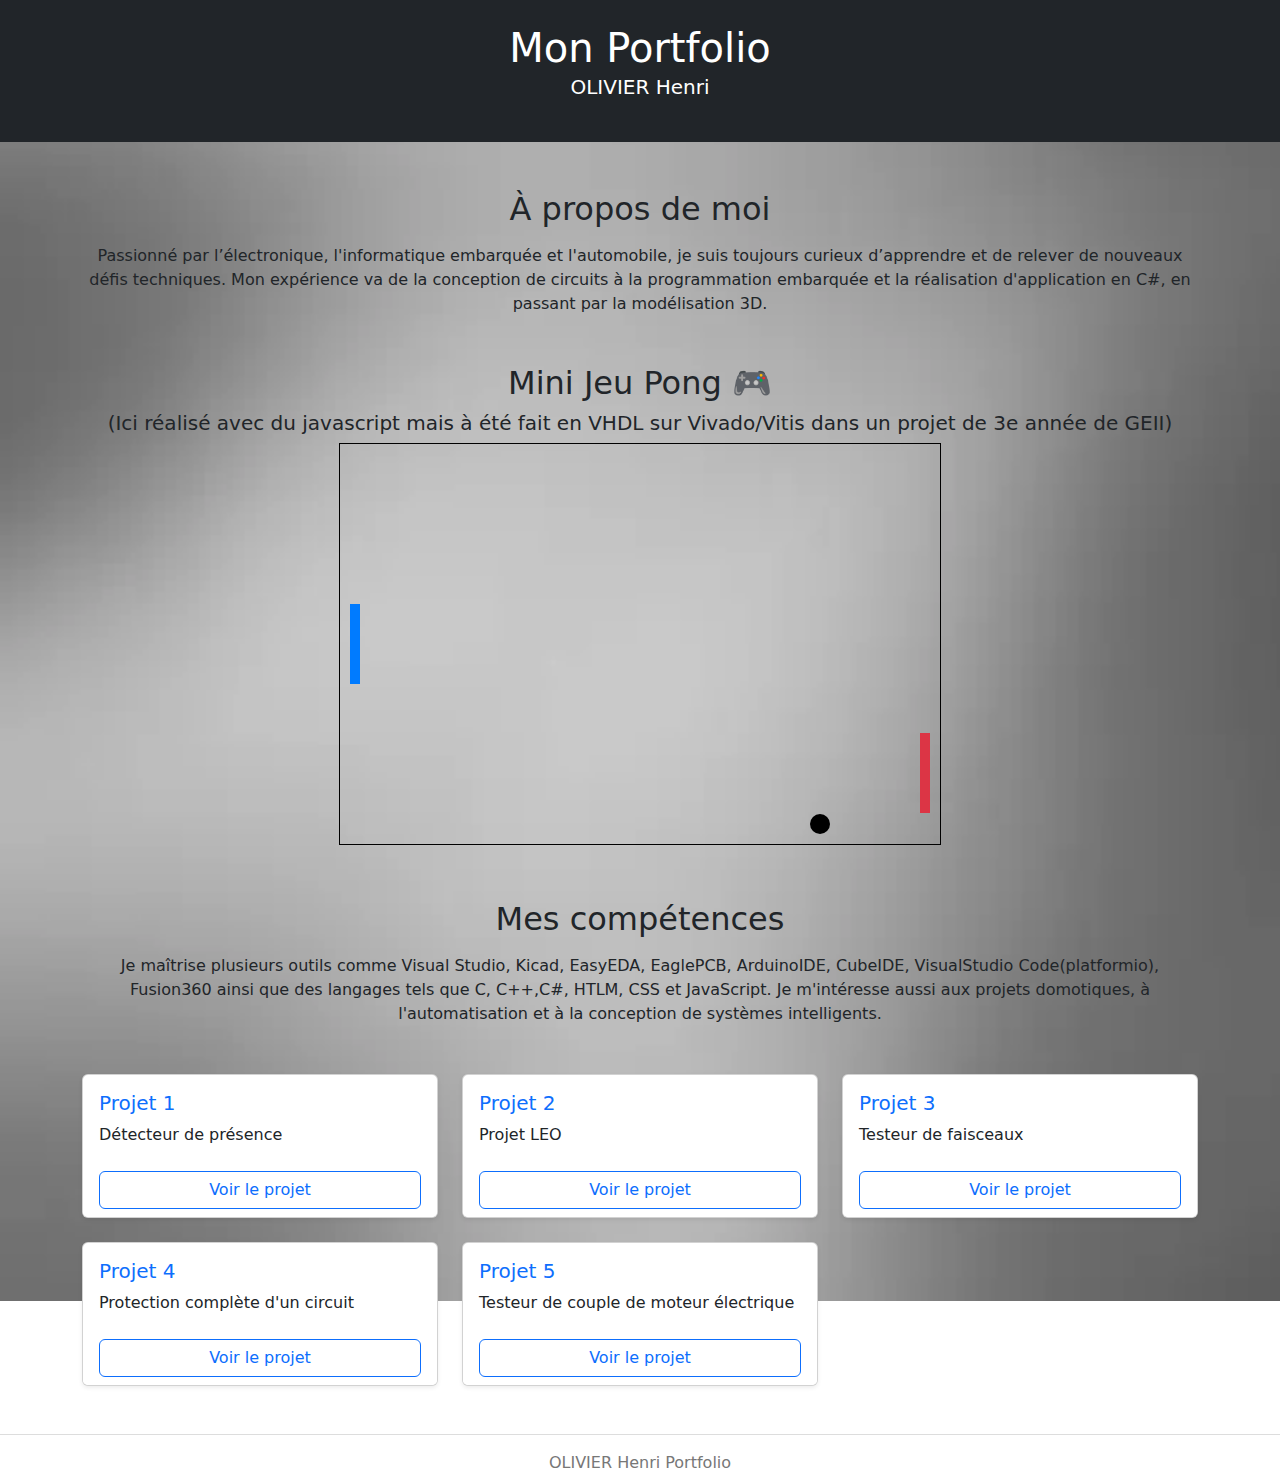
<file: index.html>
<!DOCTYPE html>
<html lang="fr">

<head>
  <meta charset="UTF-8">
  <meta name="viewport" content="width=device-width, initial-scale=1">
  <title>Mon Portfolio</title>
  <link href="https://cdn.jsdelivr.net/npm/bootstrap@5.3.3/dist/css/bootstrap.min.css" rel="stylesheet">
  <link rel="stylesheet" href="../includes/index.css">
</head>

<body>

  <header class="bg-dark text-white text-center py-4 mb-5">
    <h1 class="mb-0">Mon Portfolio</h1>
    <p class="lead">OLIVIER Henri</p>
  </header>


  <section class="text-center mb-5">
    <div class="container">
      <h2 class="mb-3">À propos de moi</h2>
      <p>
        Passionné par l’électronique, l'informatique embarquée et l'automobile,
        je suis toujours curieux d’apprendre et de relever de nouveaux défis techniques.
        Mon expérience va de la conception de circuits à la programmation embarquée et la réalisation d'application en
        C#,
        en passant par la modélisation 3D.
      </p>

    </div>
  </section>


  <section class="text-center mb-5">
    <h2>Mini Jeu Pong 🎮</h2>
    <h5>(Ici réalisé avec du javascript mais à été fait en VHDL sur Vivado/Vitis dans un projet de 3e année de GEII)</h5>
    <canvas id="pong" width="600" height="400" style="border:1px solid #000;"></canvas>
  </section>


  <script>
    const canvas = document.getElementById("pong");
    const ctx = canvas.getContext("2d");

    // Ball
    let ball = {
      x: canvas.width / 2,
      y: canvas.height / 2,
      radius: 10,
      dx: 4,
      dy: 4
    };

    // Paddle
    const paddleHeight = 80;
    const paddleWidth = 10;

    let player = {
      x: 10,
      y: canvas.height / 2 - paddleHeight / 2,
      dy: 5
    };

    let computer = {
      x: canvas.width - 20,
      y: canvas.height / 2 - paddleHeight / 2,
      dy: 3
    };

    // Key handling
    let upPressed = false;
    let downPressed = false;

    document.addEventListener("keydown", e => {
      if (e.key === "ArrowUp") upPressed = true;
      if (e.key === "ArrowDown") downPressed = true;
    });
    document.addEventListener("keyup", e => {
      if (e.key === "ArrowUp") upPressed = false;
      if (e.key === "ArrowDown") downPressed = false;
    });

    function drawRect(x, y, w, h, color) {
      ctx.fillStyle = color;
      ctx.fillRect(x, y, w, h);
    }

    function drawBall() {
      ctx.beginPath();
      ctx.arc(ball.x, ball.y, ball.radius, 0, Math.PI * 2);
      ctx.fillStyle = "black";
      ctx.fill();
      ctx.closePath();
    }

    function movePaddles() {
      if (upPressed && player.y > 0) player.y -= player.dy;
      if (downPressed && player.y + paddleHeight < canvas.height) player.y += player.dy;

      // Simple AI
      if (computer.y + paddleHeight / 2 < ball.y) computer.y += computer.dy;
      else computer.y -= computer.dy;
    }

    function moveBall() {
      ball.x += ball.dx;
      ball.y += ball.dy;

      // Wall collision
      if (ball.y + ball.radius > canvas.height || ball.y - ball.radius < 0) {
        ball.dy *= -1;
      }

      // Paddle collision
      if (
        ball.x - ball.radius < player.x + paddleWidth &&
        ball.y > player.y &&
        ball.y < player.y + paddleHeight
      ) {
        ball.dx *= -1;
      }

      if (
        ball.x + ball.radius > computer.x &&
        ball.y > computer.y &&
        ball.y < computer.y + paddleHeight
      ) {
        ball.dx *= -1;
      }

      // Reset if missed
      if (ball.x < 0 || ball.x > canvas.width) {
        ball.x = canvas.width / 2;
        ball.y = canvas.height / 2;
        ball.dx *= -1;
      }
    }

    function draw() {
      ctx.clearRect(0, 0, canvas.width, canvas.height);
      drawRect(player.x, player.y, paddleWidth, paddleHeight, "#007bff");
      drawRect(computer.x, computer.y, paddleWidth, paddleHeight, "#dc3545");
      drawBall();
      movePaddles();
      moveBall();
      requestAnimationFrame(draw);
    }

    draw();
  </script>


  <section class="text-center mb-5">
    <div class="container">
      <h2 class="mb-3">Mes compétences</h2>
      <p>
        Je maîtrise plusieurs outils comme Visual Studio, Kicad, EasyEDA, EaglePCB, ArduinoIDE, CubeIDE, VisualStudio
        Code(platformio), Fusion360 ainsi que des langages tels que
        C, C++,C#, HTLM, CSS et JavaScript. Je m'intéresse aussi aux projets domotiques, à l'automatisation
        et à la conception de systèmes intelligents.
      </p>
    </div>
  </section>


  <main class="container">

    <div class="row g-4">
      <div class="col-md-6 col-lg-4">
        <div class="card h-100 shadow-sm">
          <div class="card-body">
            <h5 class="card-title">Projet 1</h5>
            <p class="card-text">Détecteur de présence</p>
          </div>
          <div class="card-footer bg-white border-0">
            <a href="src/projets/projet1.html" class="btn btn-outline-primary w-100">Voir le projet</a>
          </div>
        </div>
      </div>

      <div class="col-md-6 col-lg-4">
        <div class="card h-100 shadow-sm">
          <div class="card-body">
            <h5 class="card-title">Projet 2</h5>
            <p class="card-text">Projet LEO</p>
          </div>
          <div class="card-footer bg-white border-0">
            <a href="src/projets/projet2.html" class="btn btn-outline-primary w-100">Voir le projet</a>
          </div>
        </div>
      </div>


      <div class="col-md-6 col-lg-4">
        <div class="card h-100 shadow-sm">
          <div class="card-body">
            <h5 class="card-title">Projet 3</h5>
            <p class="card-text">Testeur de faisceaux</p>
          </div>
          <div class="card-footer bg-white border-0">
            <a href="src/projets/projet3.html" class="btn btn-outline-primary w-100">Voir le projet</a>
          </div>
        </div>
      </div>

      <div class="col-md-6 col-lg-4">
        <div class="card h-100 shadow-sm">
          <div class="card-body">
            <h5 class="card-title">Projet 4</h5>
            <p class="card-text">Protection complète d'un circuit</p>
          </div>
          <div class="card-footer bg-white border-0">
            <a href="src/projets/projet4.html" class="btn btn-outline-primary w-100">Voir le projet</a>
          </div>
        </div>
      </div>

      <div class="col-md-6 col-lg-4">
        <div class="card h-100 shadow-sm">
          <div class="card-body">
            <h5 class="card-title">Projet 5</h5>
            <p class="card-text">Testeur de couple de moteur électrique</p>
          </div>
          <div class="card-footer bg-white border-0">
            <a href="src/projets/projet5.html" class="btn btn-outline-primary w-100">Voir le projet</a>
          </div>
        </div>
      </div>

    </div>
  </main>

  <footer>OLIVIER Henri Portfolio </footer>
</file>
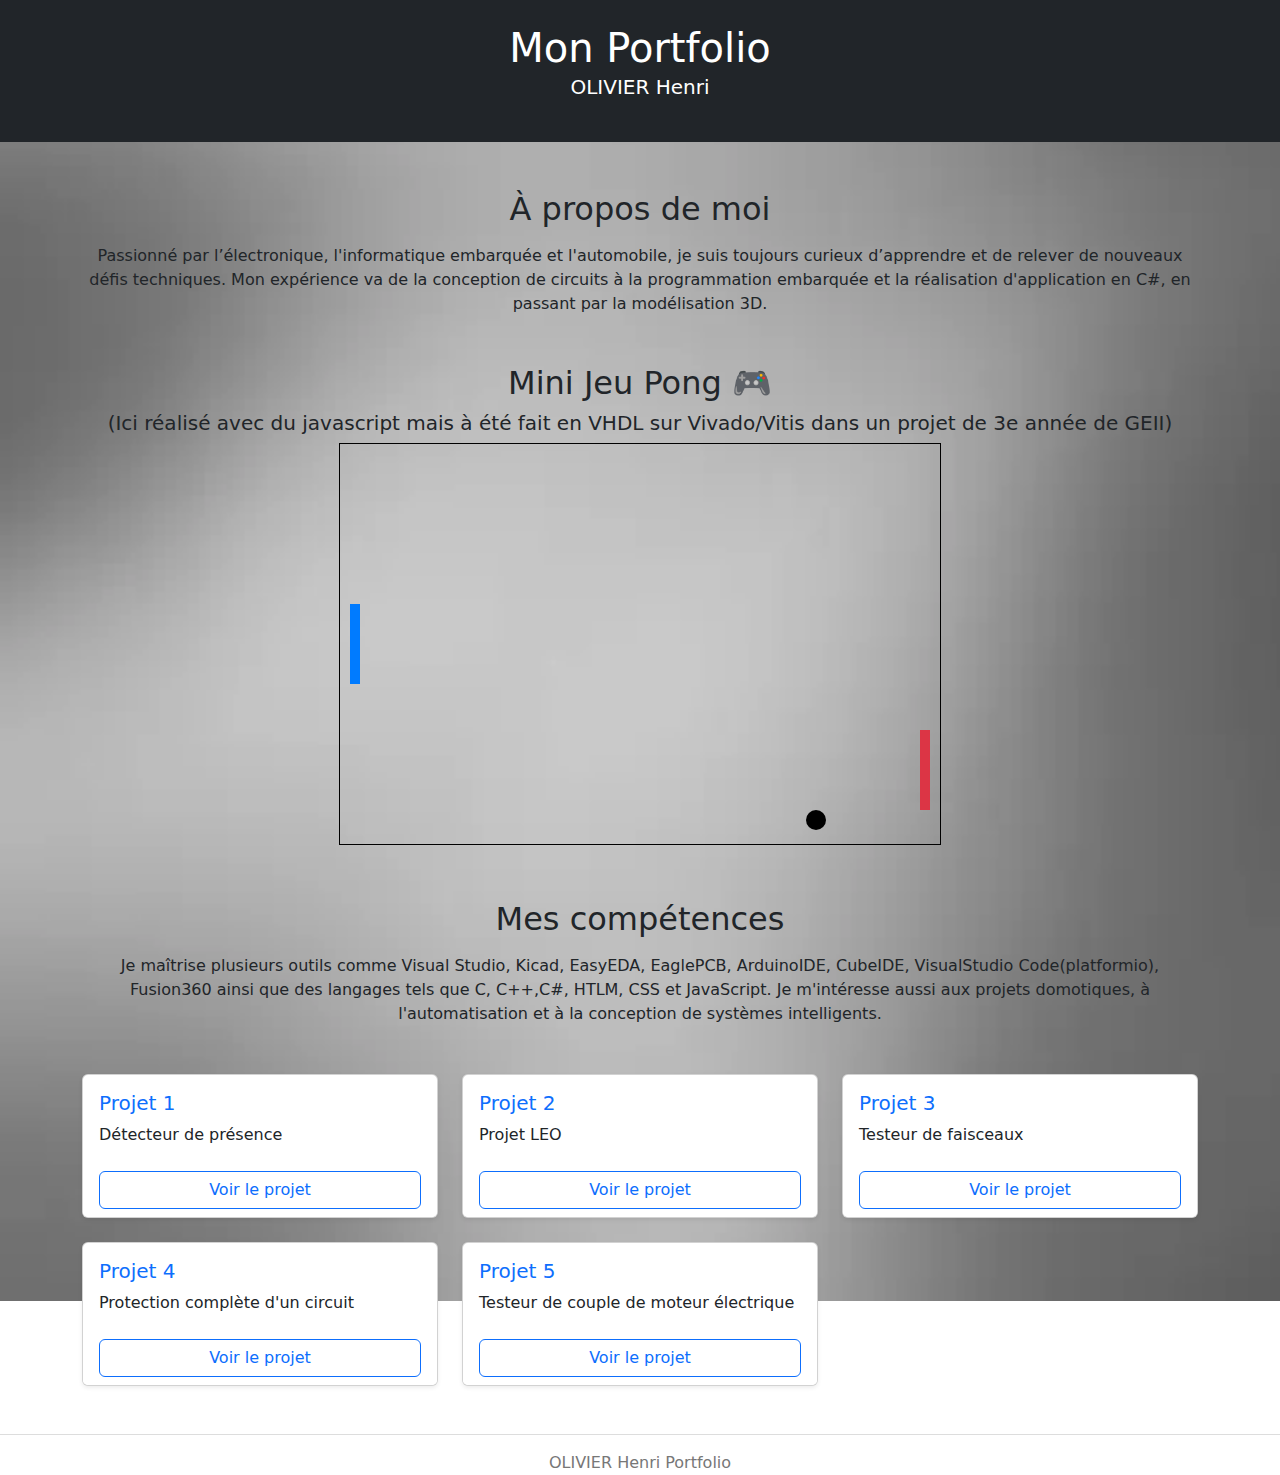
<file: src/index.html>
<!DOCTYPE html>
<html lang="fr">

<head>
  <meta charset="UTF-8">
  <meta name="viewport" content="width=device-width, initial-scale=1">
  <title>Mon Portfolio</title>
  <link href="https://cdn.jsdelivr.net/npm/bootstrap@5.3.3/dist/css/bootstrap.min.css" rel="stylesheet">
  <link rel="stylesheet" href="../includes/index.css">
</head>

<body>

  <header class="bg-dark text-white text-center py-4 mb-5">
    <h1 class="mb-0">Mon Portfolio</h1>
    <p class="lead">OLIVIER Henri</p>
  </header>


  <section class="text-center mb-5">
    <div class="container">
      <h2 class="mb-3">À propos de moi</h2>
      <p>
        Passionné par l’électronique, l'informatique embarquée et l'automobile,
        je suis toujours curieux d’apprendre et de relever de nouveaux défis techniques.
        Mon expérience va de la conception de circuits à la programmation embarquée et la réalisation d'application en
        C#,
        en passant par la modélisation 3D.
      </p>

    </div>
  </section>


  <section class="text-center mb-5">
    <h2>Mini Jeu Pong 🎮</h2>
    <h5>(Ici réalisé avec du javascript mais à été fait en VHDL sur Vivado/Vitis dans un projet de 3e année de GEII)</h5>
    <canvas id="pong" width="600" height="400" style="border:1px solid #000;"></canvas>
  </section>


  <script>
    const canvas = document.getElementById("pong");
    const ctx = canvas.getContext("2d");

    // Ball
    let ball = {
      x: canvas.width / 2,
      y: canvas.height / 2,
      radius: 10,
      dx: 4,
      dy: 4
    };

    // Paddle
    const paddleHeight = 80;
    const paddleWidth = 10;

    let player = {
      x: 10,
      y: canvas.height / 2 - paddleHeight / 2,
      dy: 5
    };

    let computer = {
      x: canvas.width - 20,
      y: canvas.height / 2 - paddleHeight / 2,
      dy: 3
    };

    // Key handling
    let upPressed = false;
    let downPressed = false;

    document.addEventListener("keydown", e => {
      if (e.key === "ArrowUp") upPressed = true;
      if (e.key === "ArrowDown") downPressed = true;
    });
    document.addEventListener("keyup", e => {
      if (e.key === "ArrowUp") upPressed = false;
      if (e.key === "ArrowDown") downPressed = false;
    });

    function drawRect(x, y, w, h, color) {
      ctx.fillStyle = color;
      ctx.fillRect(x, y, w, h);
    }

    function drawBall() {
      ctx.beginPath();
      ctx.arc(ball.x, ball.y, ball.radius, 0, Math.PI * 2);
      ctx.fillStyle = "black";
      ctx.fill();
      ctx.closePath();
    }

    function movePaddles() {
      if (upPressed && player.y > 0) player.y -= player.dy;
      if (downPressed && player.y + paddleHeight < canvas.height) player.y += player.dy;

      // Simple AI
      if (computer.y + paddleHeight / 2 < ball.y) computer.y += computer.dy;
      else computer.y -= computer.dy;
    }

    function moveBall() {
      ball.x += ball.dx;
      ball.y += ball.dy;

      // Wall collision
      if (ball.y + ball.radius > canvas.height || ball.y - ball.radius < 0) {
        ball.dy *= -1;
      }

      // Paddle collision
      if (
        ball.x - ball.radius < player.x + paddleWidth &&
        ball.y > player.y &&
        ball.y < player.y + paddleHeight
      ) {
        ball.dx *= -1;
      }

      if (
        ball.x + ball.radius > computer.x &&
        ball.y > computer.y &&
        ball.y < computer.y + paddleHeight
      ) {
        ball.dx *= -1;
      }

      // Reset if missed
      if (ball.x < 0 || ball.x > canvas.width) {
        ball.x = canvas.width / 2;
        ball.y = canvas.height / 2;
        ball.dx *= -1;
      }
    }

    function draw() {
      ctx.clearRect(0, 0, canvas.width, canvas.height);
      drawRect(player.x, player.y, paddleWidth, paddleHeight, "#007bff");
      drawRect(computer.x, computer.y, paddleWidth, paddleHeight, "#dc3545");
      drawBall();
      movePaddles();
      moveBall();
      requestAnimationFrame(draw);
    }

    draw();
  </script>


  <section class="text-center mb-5">
    <div class="container">
      <h2 class="mb-3">Mes compétences</h2>
      <p>
        Je maîtrise plusieurs outils comme Visual Studio, Kicad, EasyEDA, EaglePCB, ArduinoIDE, CubeIDE, VisualStudio
        Code(platformio), Fusion360 ainsi que des langages tels que
        C, C++,C#, HTLM, CSS et JavaScript. Je m'intéresse aussi aux projets domotiques, à l'automatisation
        et à la conception de systèmes intelligents.
      </p>
    </div>
  </section>


  <main class="container">

    <div class="row g-4">
      <div class="col-md-6 col-lg-4">
        <div class="card h-100 shadow-sm">
          <div class="card-body">
            <h5 class="card-title">Projet 1</h5>
            <p class="card-text">Détecteur de présence</p>
          </div>
          <div class="card-footer bg-white border-0">
            <a href="projets/projet1.html" class="btn btn-outline-primary w-100">Voir le projet</a>
          </div>
        </div>
      </div>

      <div class="col-md-6 col-lg-4">
        <div class="card h-100 shadow-sm">
          <div class="card-body">
            <h5 class="card-title">Projet 2</h5>
            <p class="card-text">Projet LEO</p>
          </div>
          <div class="card-footer bg-white border-0">
            <a href="projets/projet2.html" class="btn btn-outline-primary w-100">Voir le projet</a>
          </div>
        </div>
      </div>


      <div class="col-md-6 col-lg-4">
        <div class="card h-100 shadow-sm">
          <div class="card-body">
            <h5 class="card-title">Projet 3</h5>
            <p class="card-text">Testeur de faisceaux</p>
          </div>
          <div class="card-footer bg-white border-0">
            <a href="projets/projet3.html" class="btn btn-outline-primary w-100">Voir le projet</a>
          </div>
        </div>
      </div>

      <div class="col-md-6 col-lg-4">
        <div class="card h-100 shadow-sm">
          <div class="card-body">
            <h5 class="card-title">Projet 4</h5>
            <p class="card-text">Protection complète d'un circuit</p>
          </div>
          <div class="card-footer bg-white border-0">
            <a href="projets/projet4.html" class="btn btn-outline-primary w-100">Voir le projet</a>
          </div>
        </div>
      </div>

      <div class="col-md-6 col-lg-4">
        <div class="card h-100 shadow-sm">
          <div class="card-body">
            <h5 class="card-title">Projet 5</h5>
            <p class="card-text">Testeur de couple de moteur électrique</p>
          </div>
          <div class="card-footer bg-white border-0">
            <a href="projets/projet5.html" class="btn btn-outline-primary w-100">Voir le projet</a>
          </div>
        </div>
      </div>

    </div>
  </main>

  <footer>OLIVIER Henri Portfolio </footer>
</file>
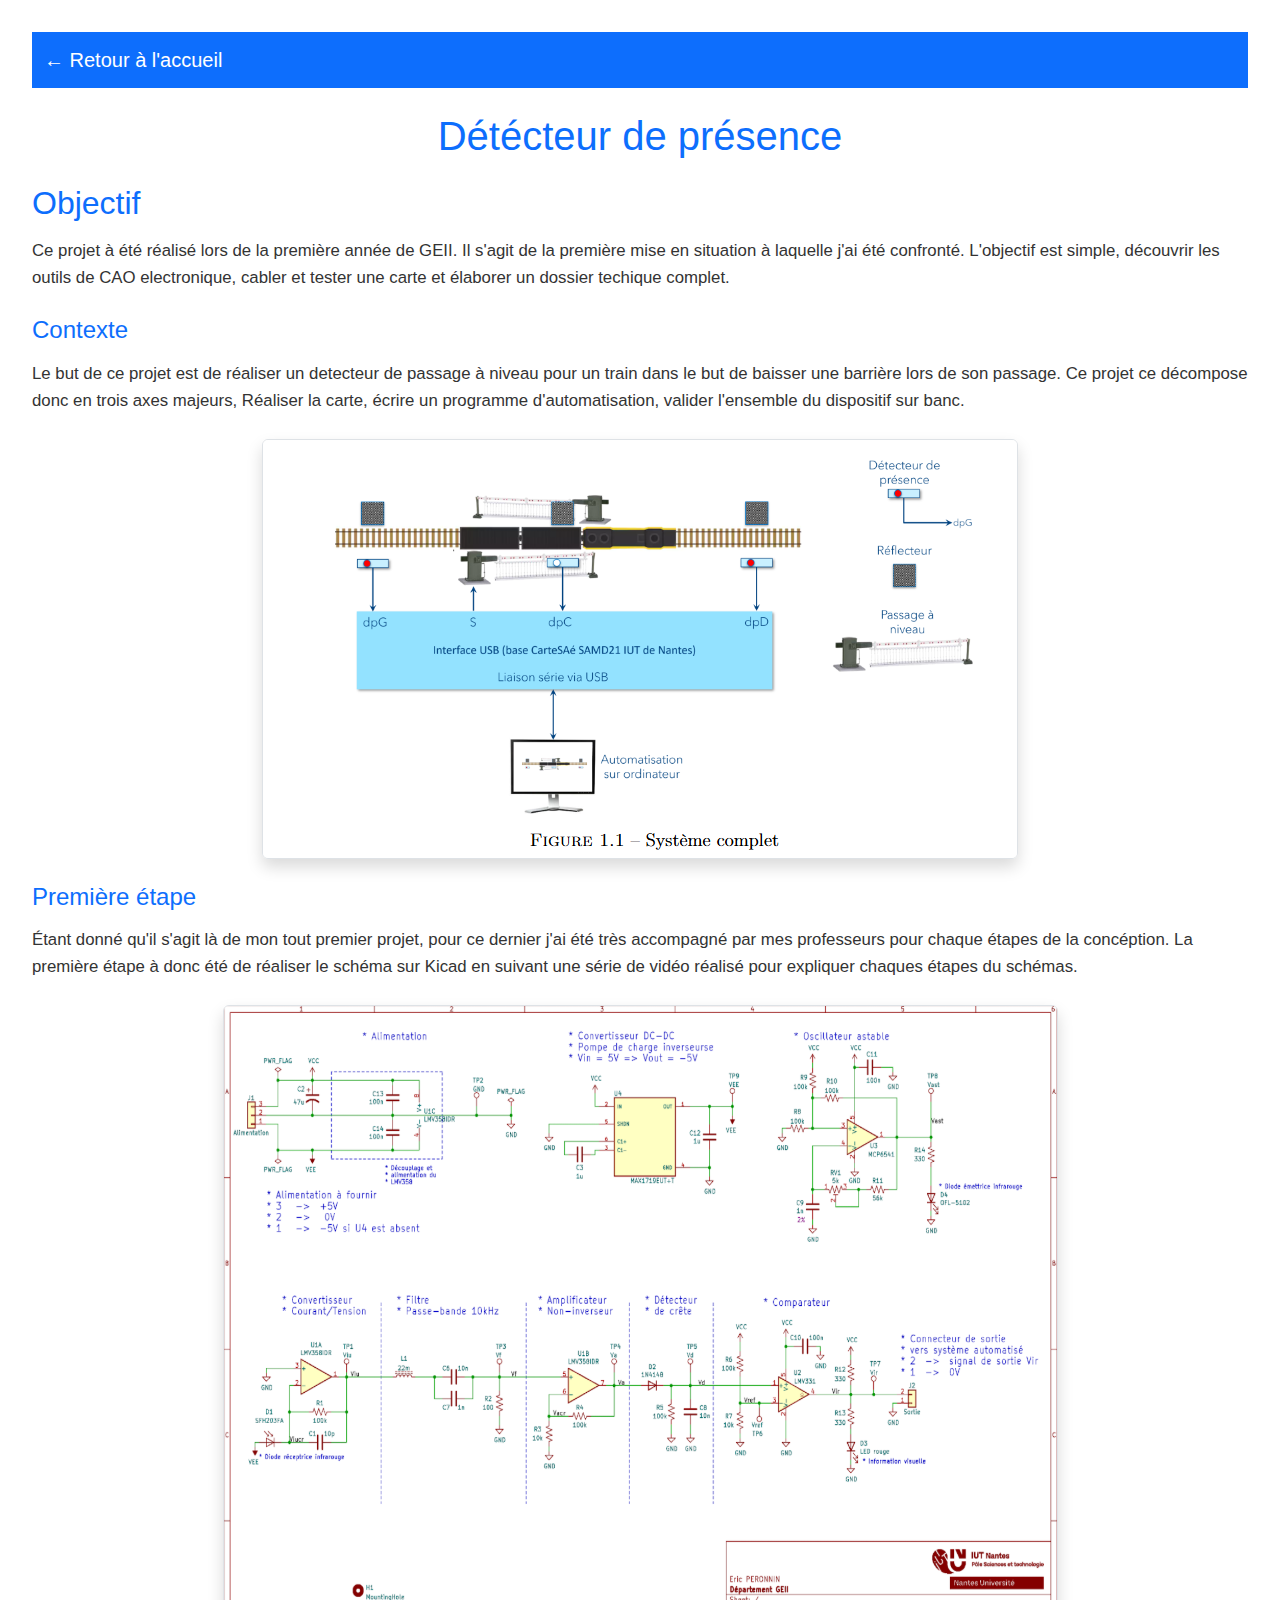
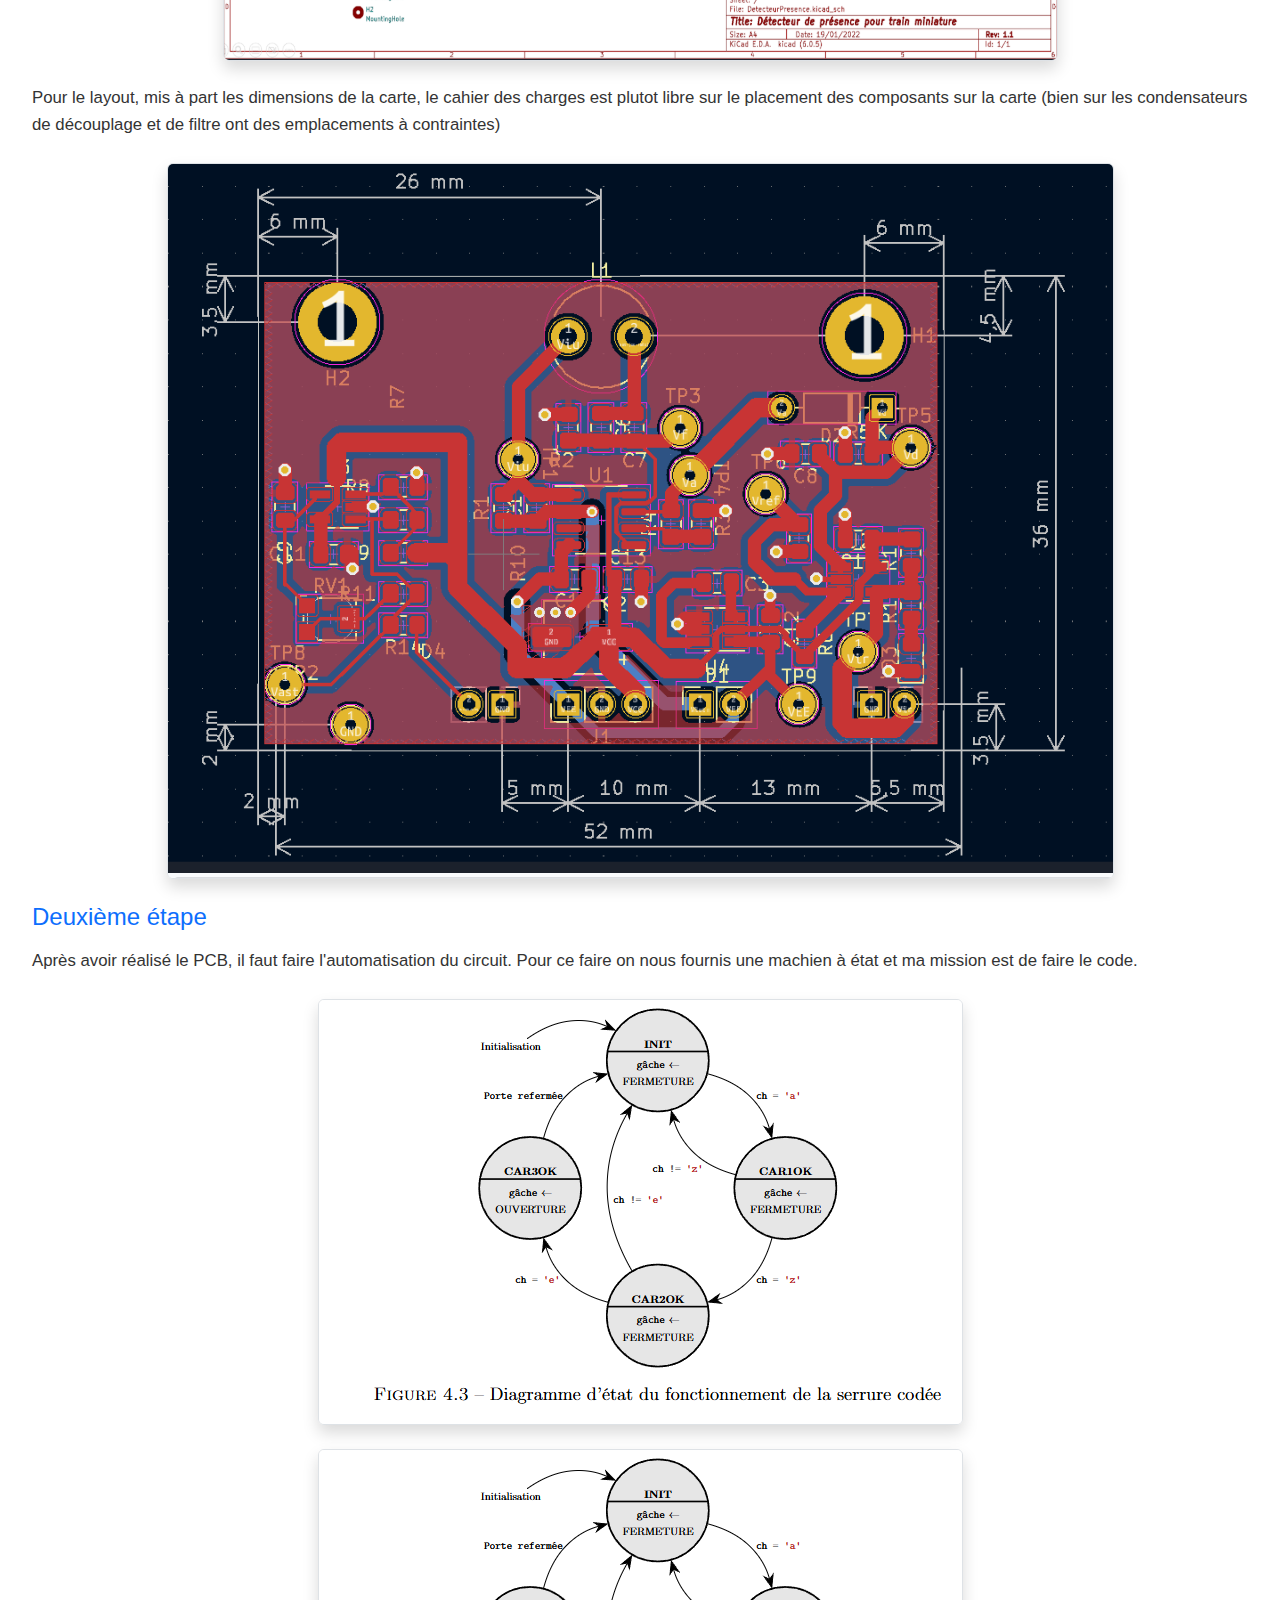
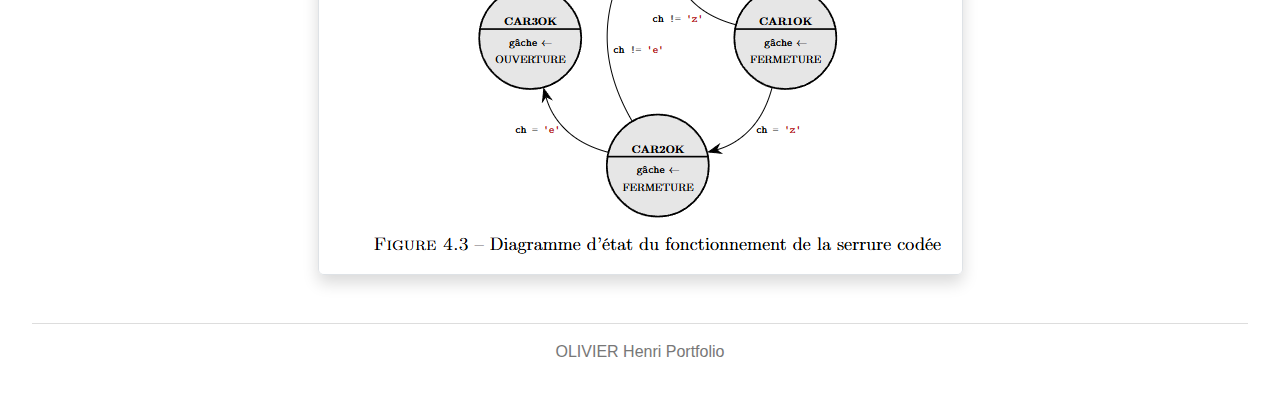
<file: src/projets/projet1.html>
<!DOCTYPE html>
<html lang="fr">

<head>
    <meta charset="UTF-8">
    <meta name="viewport" content="width=device-width, initial-scale=1">
    <title>Détecteur de présence</title>
    <link href="https://cdn.jsdelivr.net/npm/bootstrap@5.3.3/dist/css/bootstrap.min.css" rel="stylesheet">
    <link rel="stylesheet" href="../../includes/projets/projet1.css">
</head>

<body>

    <nav class="navbar navbar-expand-lg navbar-dark bg-primary mb-4">
        <div class="container-fluid">
            <a class="navbar-brand" href="../../index.html">← Retour à l'accueil</a>
        </div>
    </nav>


    <h1> Détécteur de présence </h1>

    <h2> Objectif </h2>

    <p> Ce projet à été réalisé lors de la première année de GEII. Il s'agit de la première mise en situation à laquelle
        j'ai été confronté.
        L'objectif est simple, découvrir les outils de CAO electronique, cabler et tester une carte et élaborer un
        dossier techique complet.
    </p>

    <h4>Contexte</h4>
    <p>
        Le but de ce projet est de réaliser un detecteur de passage à niveau pour un train dans le but de baisser une
        barrière lors de son passage.
        Ce projet ce décompose donc en trois axes majeurs, Réaliser la carte, écrire un programme d'automatisation,
        valider l'ensemble du dispositif sur banc.
    </p>

    <div class="text-center my-4">
        <img src="../../images/projet1/contexte_projet1.PNG" alt="Contexte du projet 1"
            class="img-fluid rounded border shadow">
    </div>

    <h4>Première étape</h4>
    <p>Étant donné qu'il s'agit là de mon tout premier projet, pour ce dernier j'ai été très accompagné par mes
        professeurs pour chaque étapes de la concéption. La première étape à
        donc été de réaliser le schéma sur Kicad en suivant une série de vidéo réalisé pour expliquer chaques étapes du
        schémas.
    </p>
    <div class="text-center my-4">
        <img src="../../images/projet1/schema.PNG" alt="schéma du projet 1" class="img-fluid rounded border shadow">
    </div>
    <p>Pour le layout, mis à part les dimensions de la carte, le cahier des charges est plutot libre sur le placement
        des composants sur la carte (bien sur les condensateurs de découplage et de filtre ont des emplacements à
        contraintes)
    </p>
    <div class="text-center my-4">
        <img src="../../images/projet1/layout.PNG" alt="schéma du projet 1" class="img-fluid rounded border shadow">
    </div>

    <h4>Deuxième étape</h4>
    <p> Après avoir réalisé le PCB, il faut faire l'automatisation du circuit. Pour ce faire on nous fournis une machien
        à état et ma mission est de faire le code.</p>
    <div class="text-center my-4">
        <img src="../../images/projet1/machine_etat.PNG" alt="schéma du projet 1"
            class="img-fluid rounded border shadow">
    </div>
    <div class="text-center my-4">
        <img src="../../images/projet1/machine_etat.PNG" alt="schéma du projet 1"
            class="img-fluid rounded border shadow">
    </div>



</body>
<footer>OLIVIER Henri Portfolio </footer>
</file>
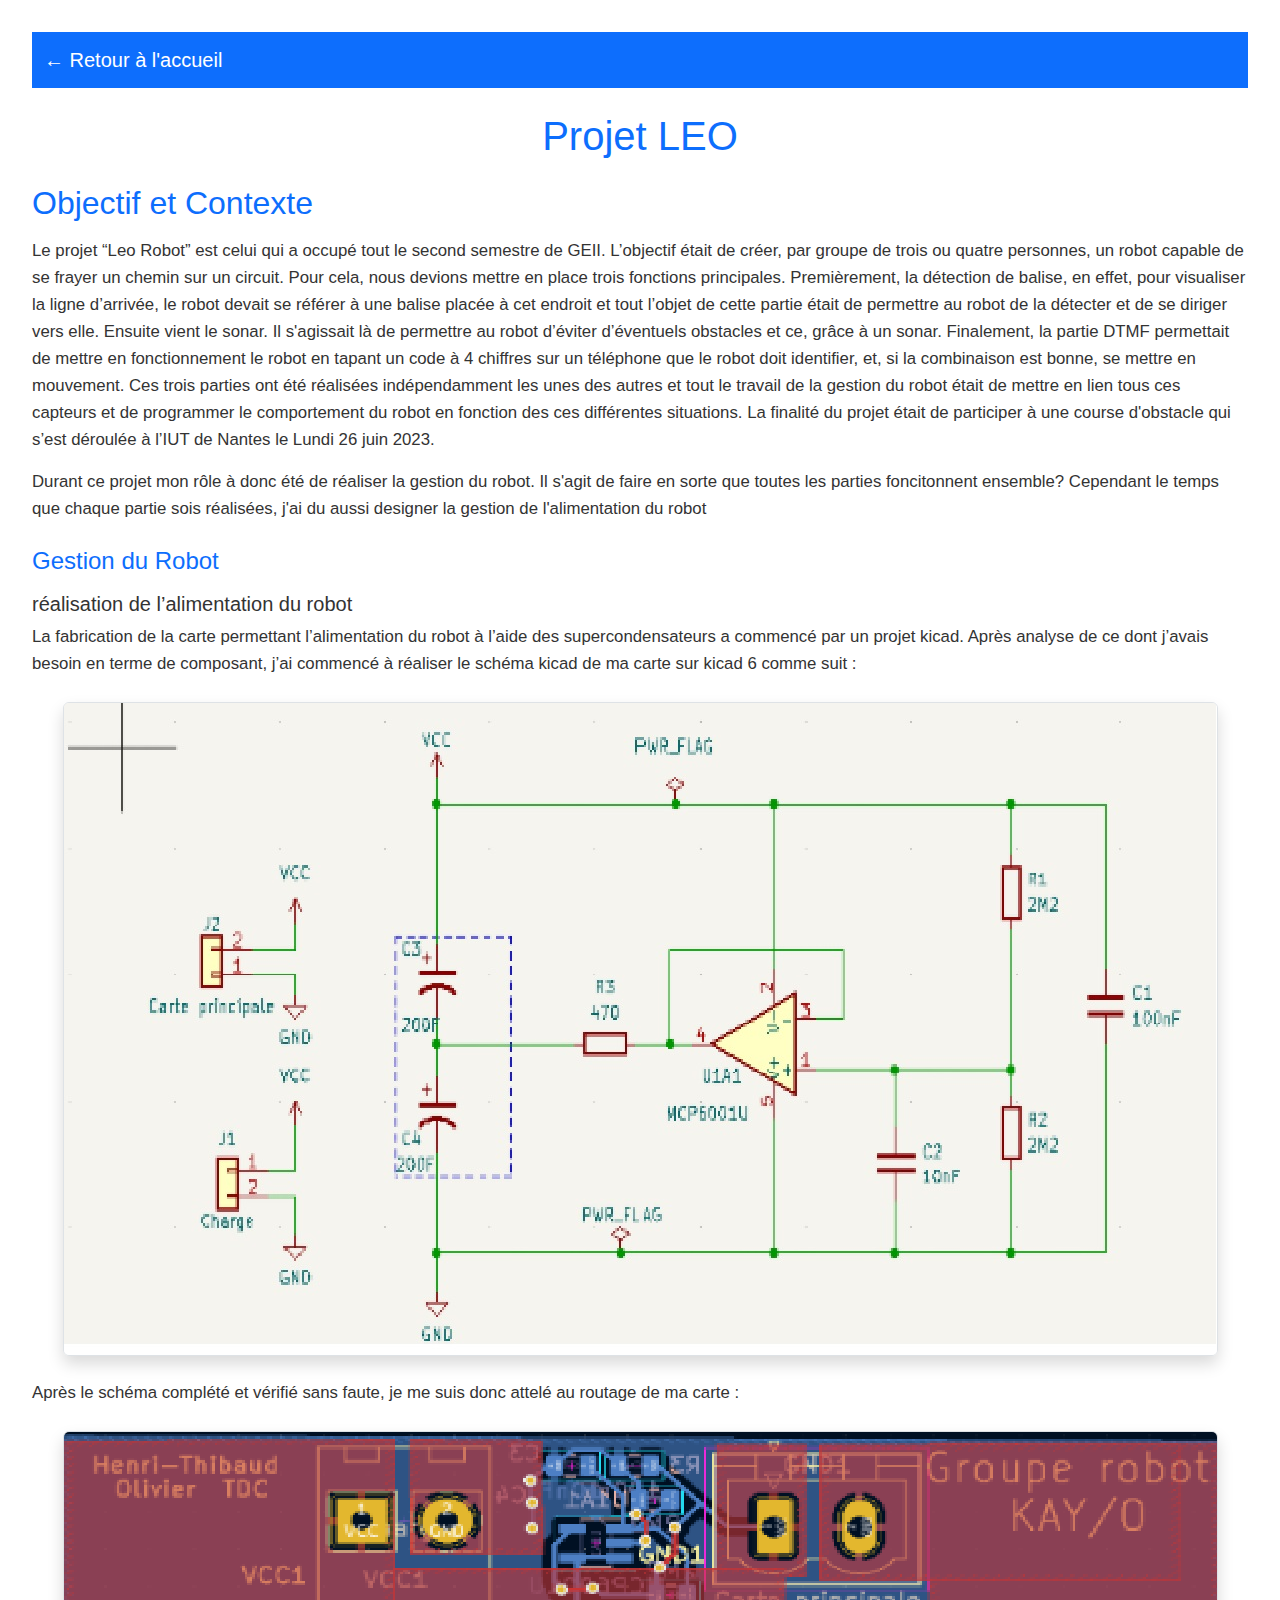
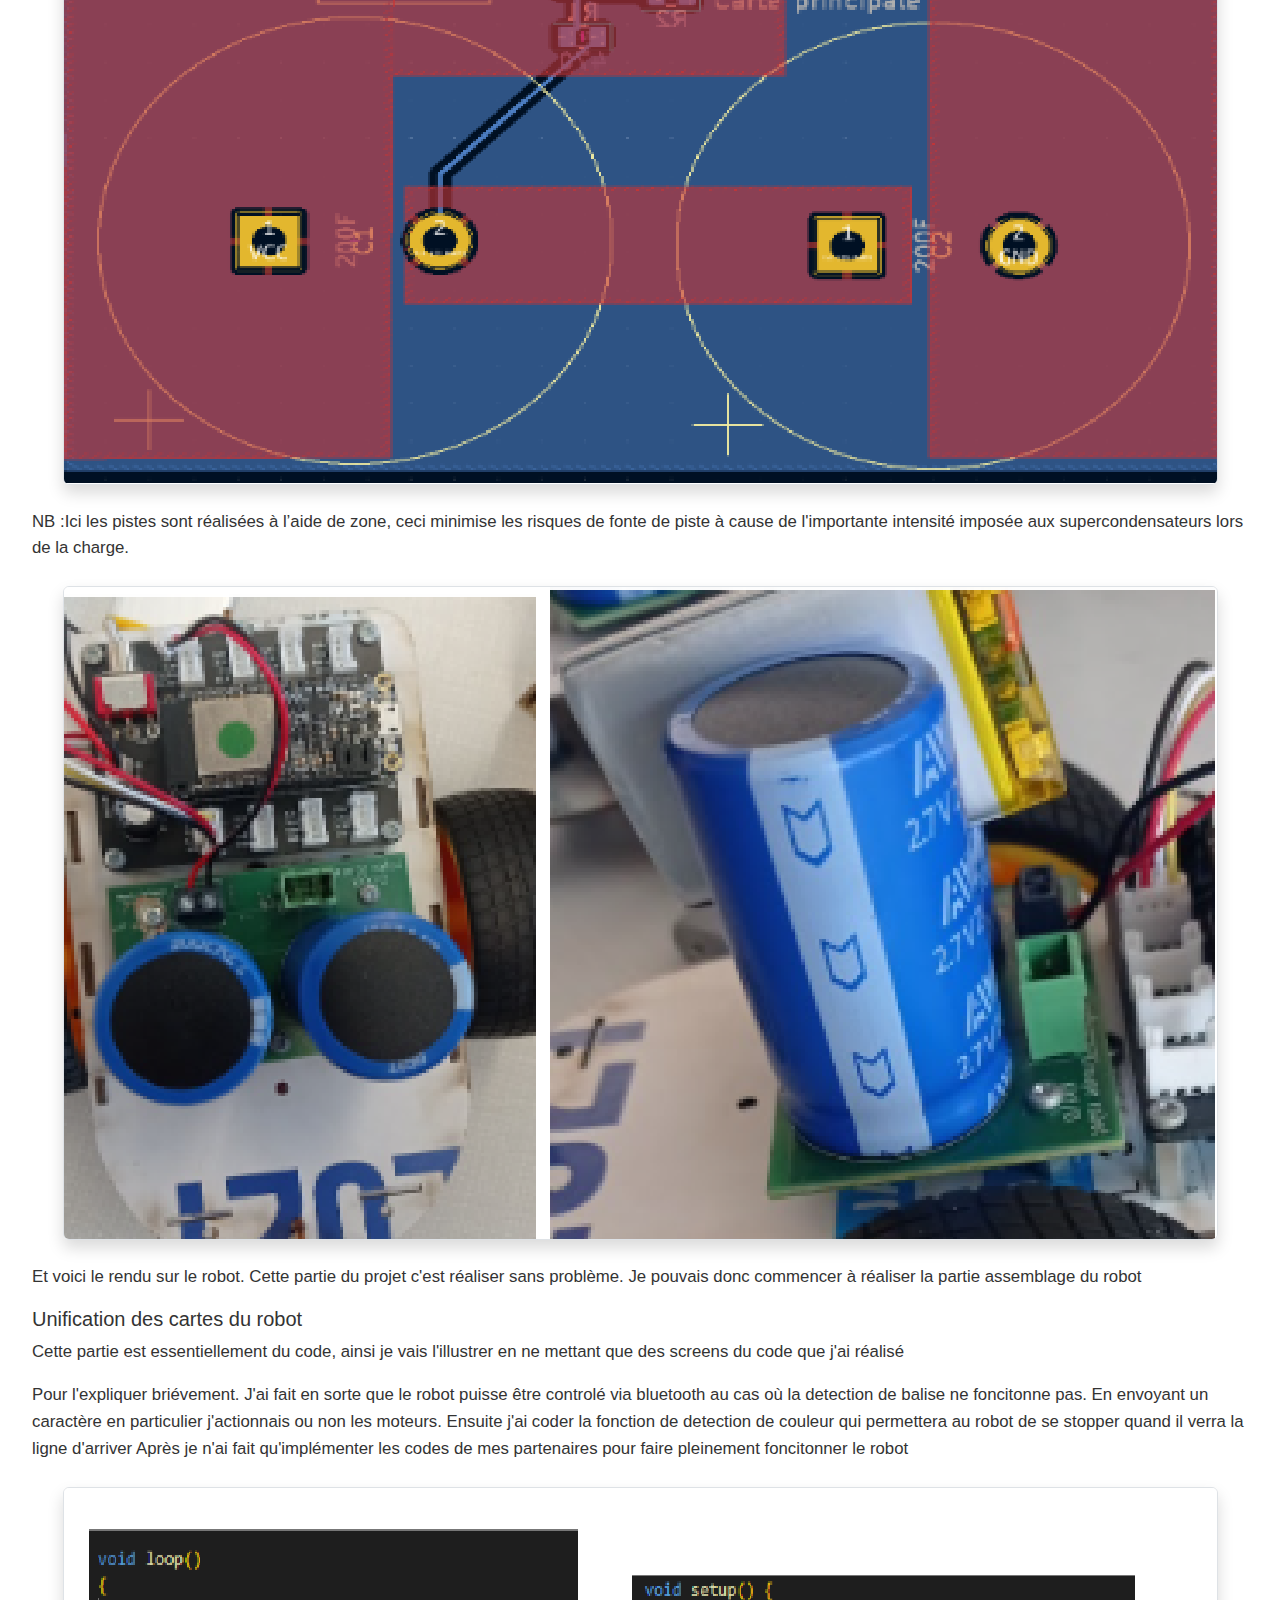
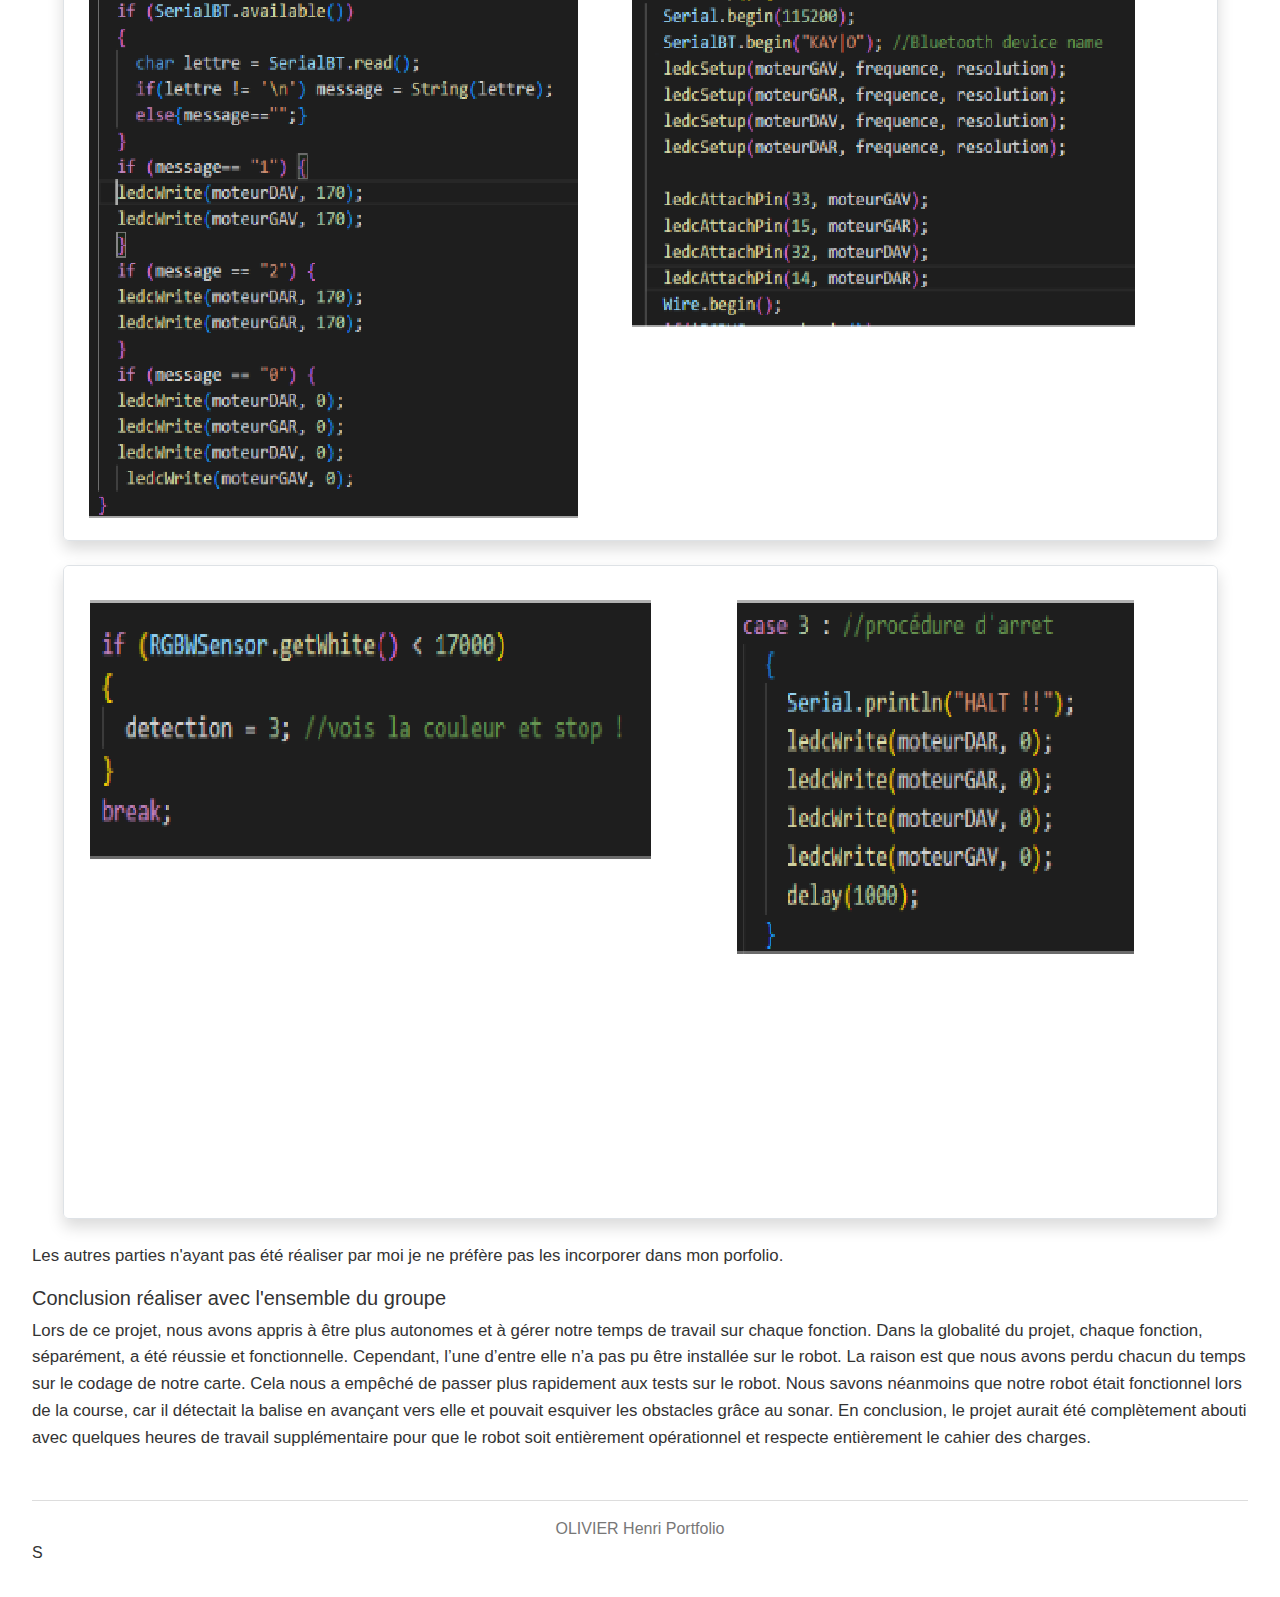
<file: src/projets/projet2.html>
<!DOCTYPE html>
<html lang="fr">

<head>
    <meta charset="UTF-8">
    <meta name="viewport" content="width=device-width, initial-scale=1">
    <title>Détecteur de présence</title>
    <link href="https://cdn.jsdelivr.net/npm/bootstrap@5.3.3/dist/css/bootstrap.min.css" rel="stylesheet">
    <link rel="stylesheet" href="../../includes/projets/projet2.css">
</head>

<body>

    <nav class="navbar navbar-expand-lg navbar-dark bg-primary mb-4">
        <div class="container-fluid">
            <a class="navbar-brand" href="../../index.html">← Retour à l'accueil</a>
        </div>
    </nav>


    <h1> Projet LEO </h1>
    <h2> Objectif et Contexte </h2>

    <p>
        Le projet “Leo Robot” est celui qui a occupé tout le second semestre de GEII. L’objectif était de créer,
        par groupe de trois ou quatre personnes, un robot capable de se frayer un chemin sur un circuit. Pour cela, nous
        devions mettre en place trois fonctions principales.
        Premièrement, la détection de balise, en effet, pour visualiser la ligne d’arrivée,
        le robot devait se référer à une balise placée à cet endroit et tout l’objet de cette partie était de permettre
        au
        robot de la détecter et de se diriger vers elle.
        Ensuite vient le sonar. Il s'agissait là de permettre au robot d’éviter d’éventuels obstacles et ce, grâce à un
        sonar.
        Finalement, la partie DTMF permettait de mettre en fonctionnement le robot en tapant un code à 4 chiffres sur un
        téléphone que le robot doit identifier, et, si la combinaison est bonne, se mettre en mouvement.
        Ces trois parties ont été réalisées indépendamment les unes des autres et tout le travail de la gestion du robot
        était de mettre en lien tous ces capteurs et de programmer le comportement du robot en fonction des ces
        différentes
        situations.
        La finalité du projet était de participer à une course d'obstacle qui s’est déroulée à l’IUT de Nantes le Lundi
        26
        juin 2023.
    </p>
    <p>
        Durant ce projet mon rôle à donc été de réaliser la gestion du robot. Il s'agit de faire en sorte que toutes les
        parties foncitonnent ensemble? Cependant le temps que chaque partie sois réalisées, j'ai du aussi designer la
        gestion de l'alimentation du robot
    </p>

    <h4> Gestion du Robot </h4>
    <h5> réalisation de l’alimentation du robot</h5>
    <p>
        La fabrication de la carte permettant l’alimentation du robot à l’aide des supercondensateurs a commencé par un
        projet kicad. Après analyse de ce dont j’avais besoin en terme de composant, j’ai commencé à réaliser le schéma
        kicad de ma carte sur kicad 6 comme suit :
    </p>

    <div class="text-center my-4">
        <img src="../../images/projet2/gestion_batterie.jpg" alt="Contexte du projet 2"
            class="img-fluid rounded border shadow">
    </div>
    <p>
        Après le schéma complété et vérifié sans faute, je me suis donc attelé au routage de ma carte :
    </p>

    <div class="text-center my-4">
        <img src="../../images/projet2/routage_batterie.png" alt="Contexte du projet 2"
            class="img-fluid rounded border shadow">
    </div>
    <p>
        NB :Ici les pistes sont réalisées à l’aide de zone, ceci minimise les risques de fonte de piste à cause de
        l'importante intensité imposée aux supercondensateurs lors de la charge.

    </p>

    <div class="text-center my-4">
        <img src="../../images/projet2/rendu_sur_robot.png" alt="Contexte du projet 2"
            class="img-fluid rounded border shadow">
    </div>

    <p>
        Et voici le rendu sur le robot. Cette partie du projet c'est réaliser sans problème. Je pouvais donc commencer à
        réaliser la partie assemblage du robot

    </p>

    <h5> Unification des cartes du robot </h5>
    <p>
        Cette partie est essentiellement du code, ainsi je vais l'illustrer en ne mettant que des screens du code que
        j'ai réalisé

    </p>
    <p>
        Pour l'expliquer briévement. J'ai fait en sorte que le robot puisse être controlé via bluetooth au cas où la
        detection de balise ne foncitonne pas. En envoyant un caractère en particulier j'actionnais ou non les moteurs.
        Ensuite j'ai coder la fonction de detection de couleur qui permettera au robot de se stopper quand il verra la
        ligne d'arriver
        Après je n'ai fait qu'implémenter les codes de mes partenaires pour faire pleinement foncitonner le robot

    </p>
    <div class="text-center my-4">
        <img src="../../images/projet2/code_loop.png" alt="Contexte du projet 2"
            class="img-fluid rounded border shadow">
    </div>
    <div class="text-center my-4">
        <img src="../../images/projet2/couleur.png" alt="Contexte du projet 2" class="img-fluid rounded border shadow">
    </div>

    <p>
        Les autres parties n'ayant pas été réaliser par moi je ne préfère pas les incorporer dans mon porfolio.
    </p>

    <h5> Conclusion réaliser avec l'ensemble du groupe </h5>

    <p>
        Lors de ce projet, nous avons appris à être plus autonomes et à gérer notre temps de travail sur chaque
        fonction. Dans la globalité du projet, chaque fonction, séparément, a été réussie et fonctionnelle. Cependant,
        l’une d’entre elle n’a pas pu être installée sur le robot. La raison est que nous avons perdu chacun du temps
        sur le codage de notre carte. Cela nous a empêché de passer plus rapidement aux tests sur le robot.
        Nous savons néanmoins que notre robot était fonctionnel lors de la course, car il détectait la balise en
        avançant vers elle et pouvait esquiver les obstacles grâce au sonar.

        En conclusion, le projet aurait été complètement abouti avec quelques heures de travail supplémentaire pour que
        le robot soit entièrement opérationnel et respecte entièrement le cahier des charges.


    </p>
</body>

<footer>OLIVIER Henri Portfolio </footer>S
</file>
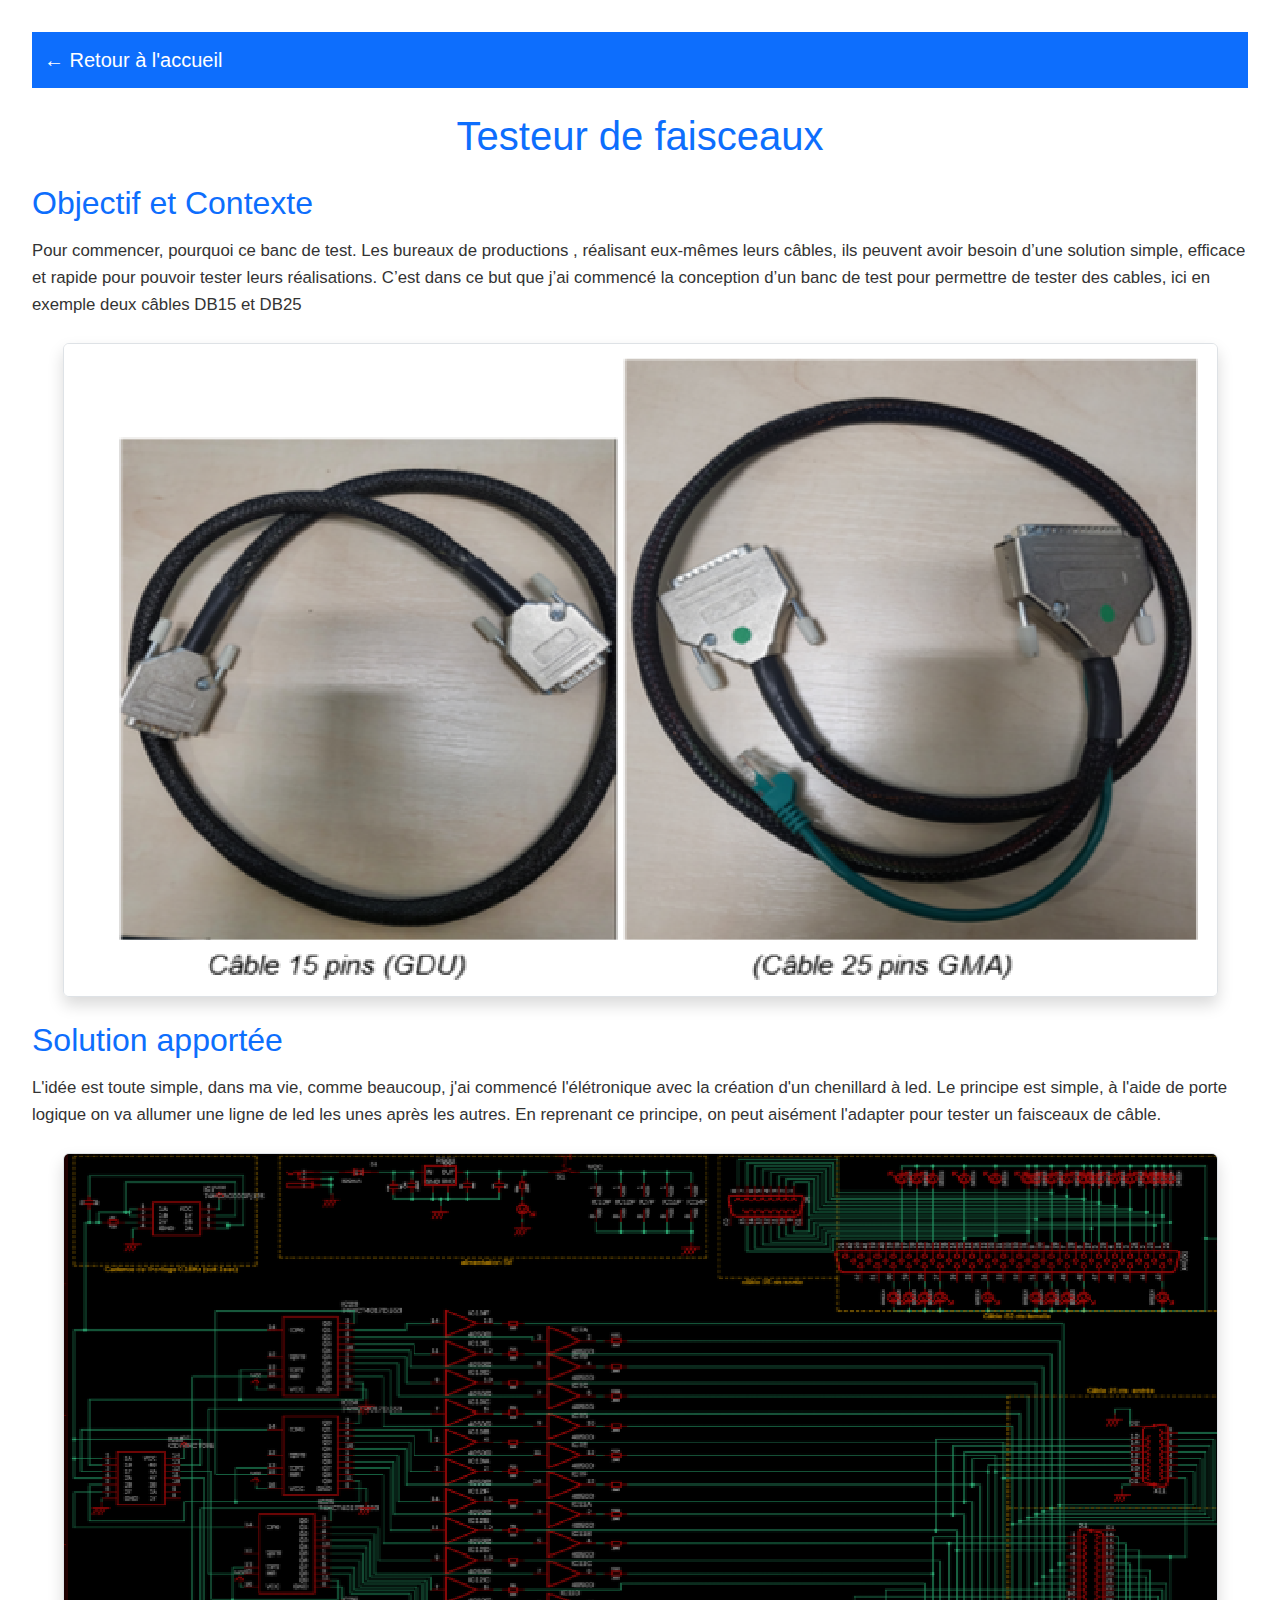
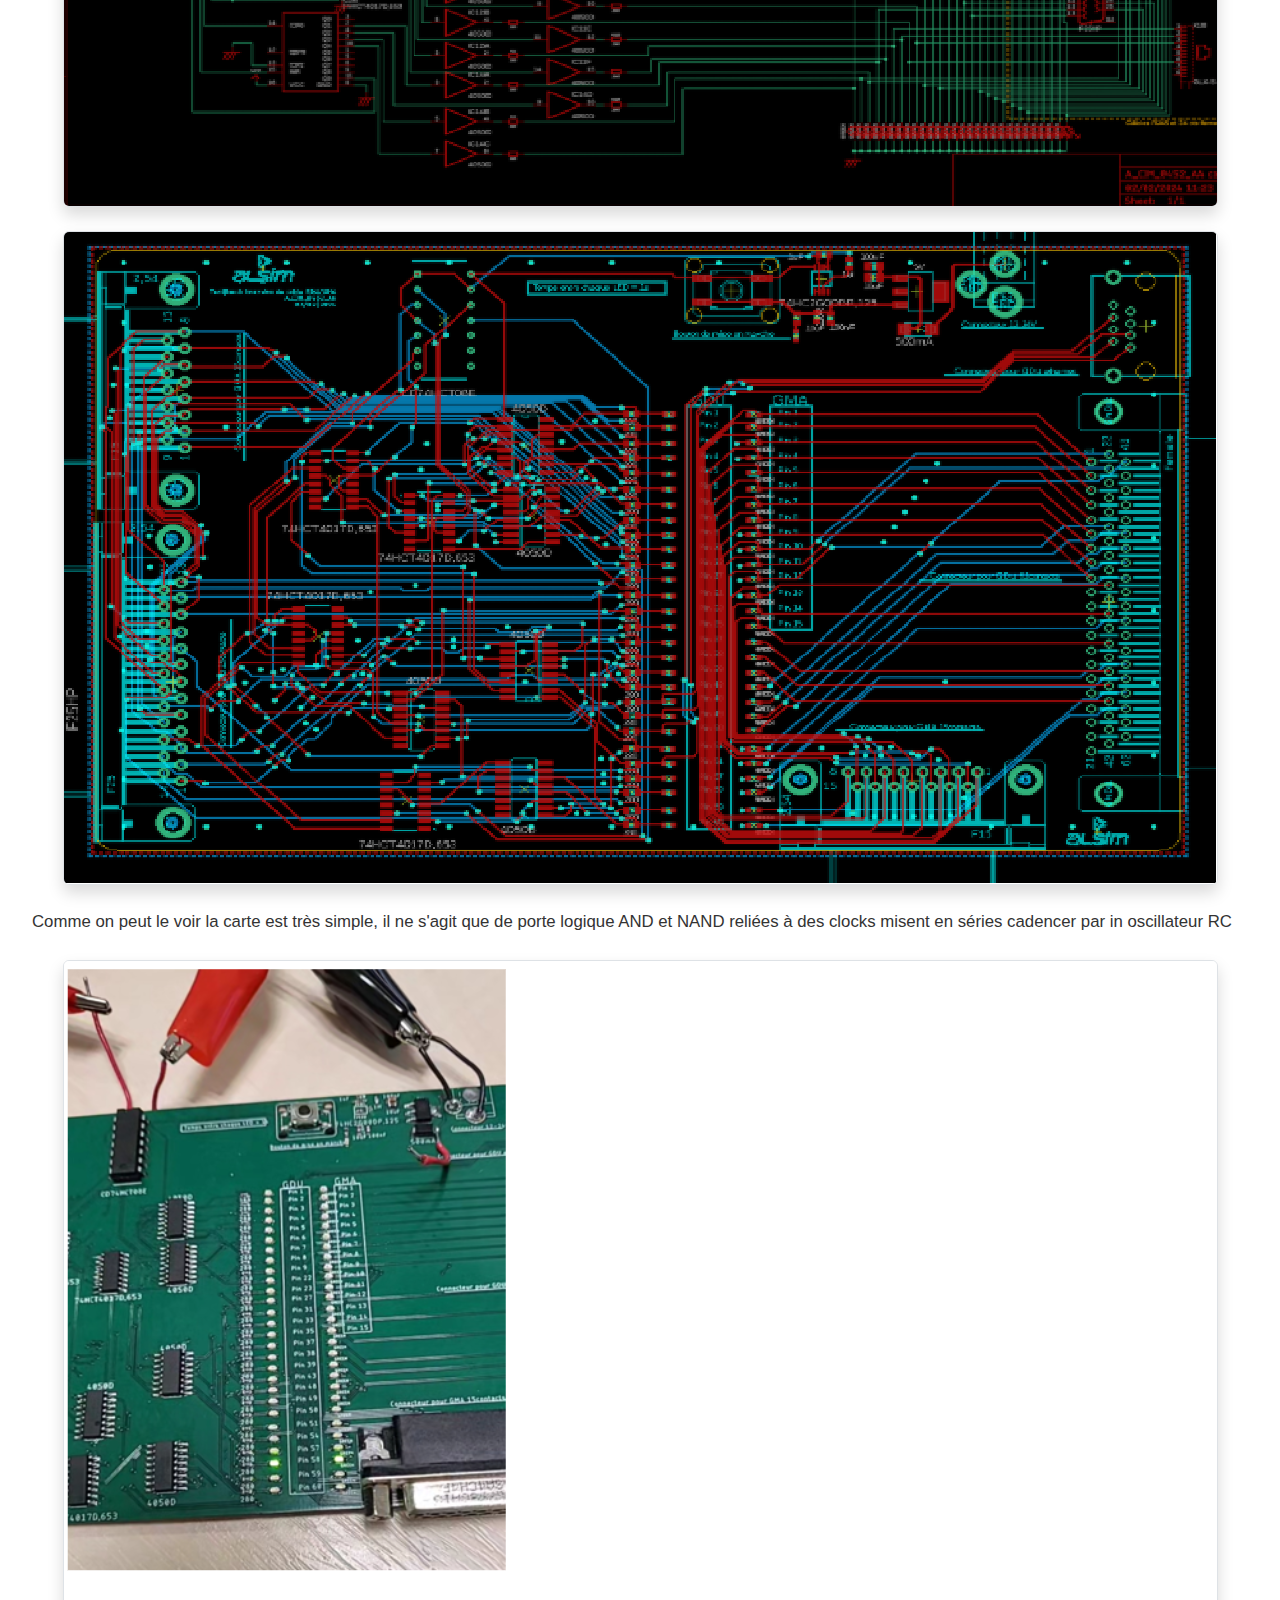
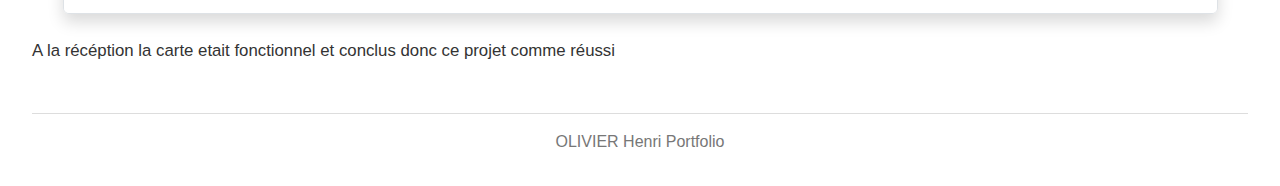
<file: src/projets/projet3.html>
<!DOCTYPE html>
<html lang="fr">

<head>
    <meta charset="UTF-8">
    <meta name="viewport" content="width=device-width, initial-scale=1">
    <title> Testeur de faisceaux </title>
    <link href="https://cdn.jsdelivr.net/npm/bootstrap@5.3.3/dist/css/bootstrap.min.css" rel="stylesheet">
    <link rel="stylesheet" href="../../includes/projets/projet3.css">
</head>

<body>

    <nav class="navbar navbar-expand-lg navbar-dark bg-primary mb-4">
        <div class="container-fluid">
            <a class="navbar-brand" href="../../index.html">← Retour à l'accueil</a>
        </div>
    </nav>


    <h1> Testeur de faisceaux </h1>

    <h2> Objectif et Contexte </h2>

    <p>Pour commencer, pourquoi  ce banc de test. Les bureaux de productions , réalisant
        eux-mêmes
        leurs câbles, ils peuvent avoir besoin d’une solution simple, efficace et rapide pour pouvoir tester leurs réalisations.
        C’est
        dans ce but que j’ai commencé la conception d’un banc de test pour permettre de tester
        des cables, ici en exemple 
        deux câbles DB15 et DB25</p>
    <div class="text-center my-4">
        <img src="../../images/projet3/cable.png" alt="Contexte du projet 3" class="img-fluid rounded border shadow">
    </div>

    <h2>Solution apportée </h2>
    <p>
        L'idée est toute simple, dans ma vie, comme beaucoup, j'ai commencé l'élétronique avec la création d'un
        chenillard à led. Le principe est simple, à l'aide de porte logique on va allumer une ligne de led les unes
        après les autres. En reprenant ce principe, on peut aisément l'adapter pour tester un faisceaux de câble.

    </p>
    <div class="text-center my-4">
        <img src="../../images/projet3/schema.png" alt="Contexte du projet 3" class="img-fluid rounded border shadow">
    </div>
    <div class="text-center my-4">
        <img src="../../images/projet3/routage.png" alt="Contexte du projet 3" class="img-fluid rounded border shadow">
    </div>
    <p>
        Comme on peut le voir la carte est très simple, il ne s'agit que de porte logique AND et NAND reliées à des
        clocks misent en séries cadencer par in oscillateur RC

    </p>
    <div class="text-center my-4">
        <img src="../../images/projet3/carte.png" alt="Contexte du projet 3" class="img-fluid rounded border shadow">
    </div>
    <p>
        A la récéption la carte etait fonctionnel et conclus donc ce projet comme réussi
    </p>

</body>
<footer>OLIVIER Henri Portfolio </footer>
</file>
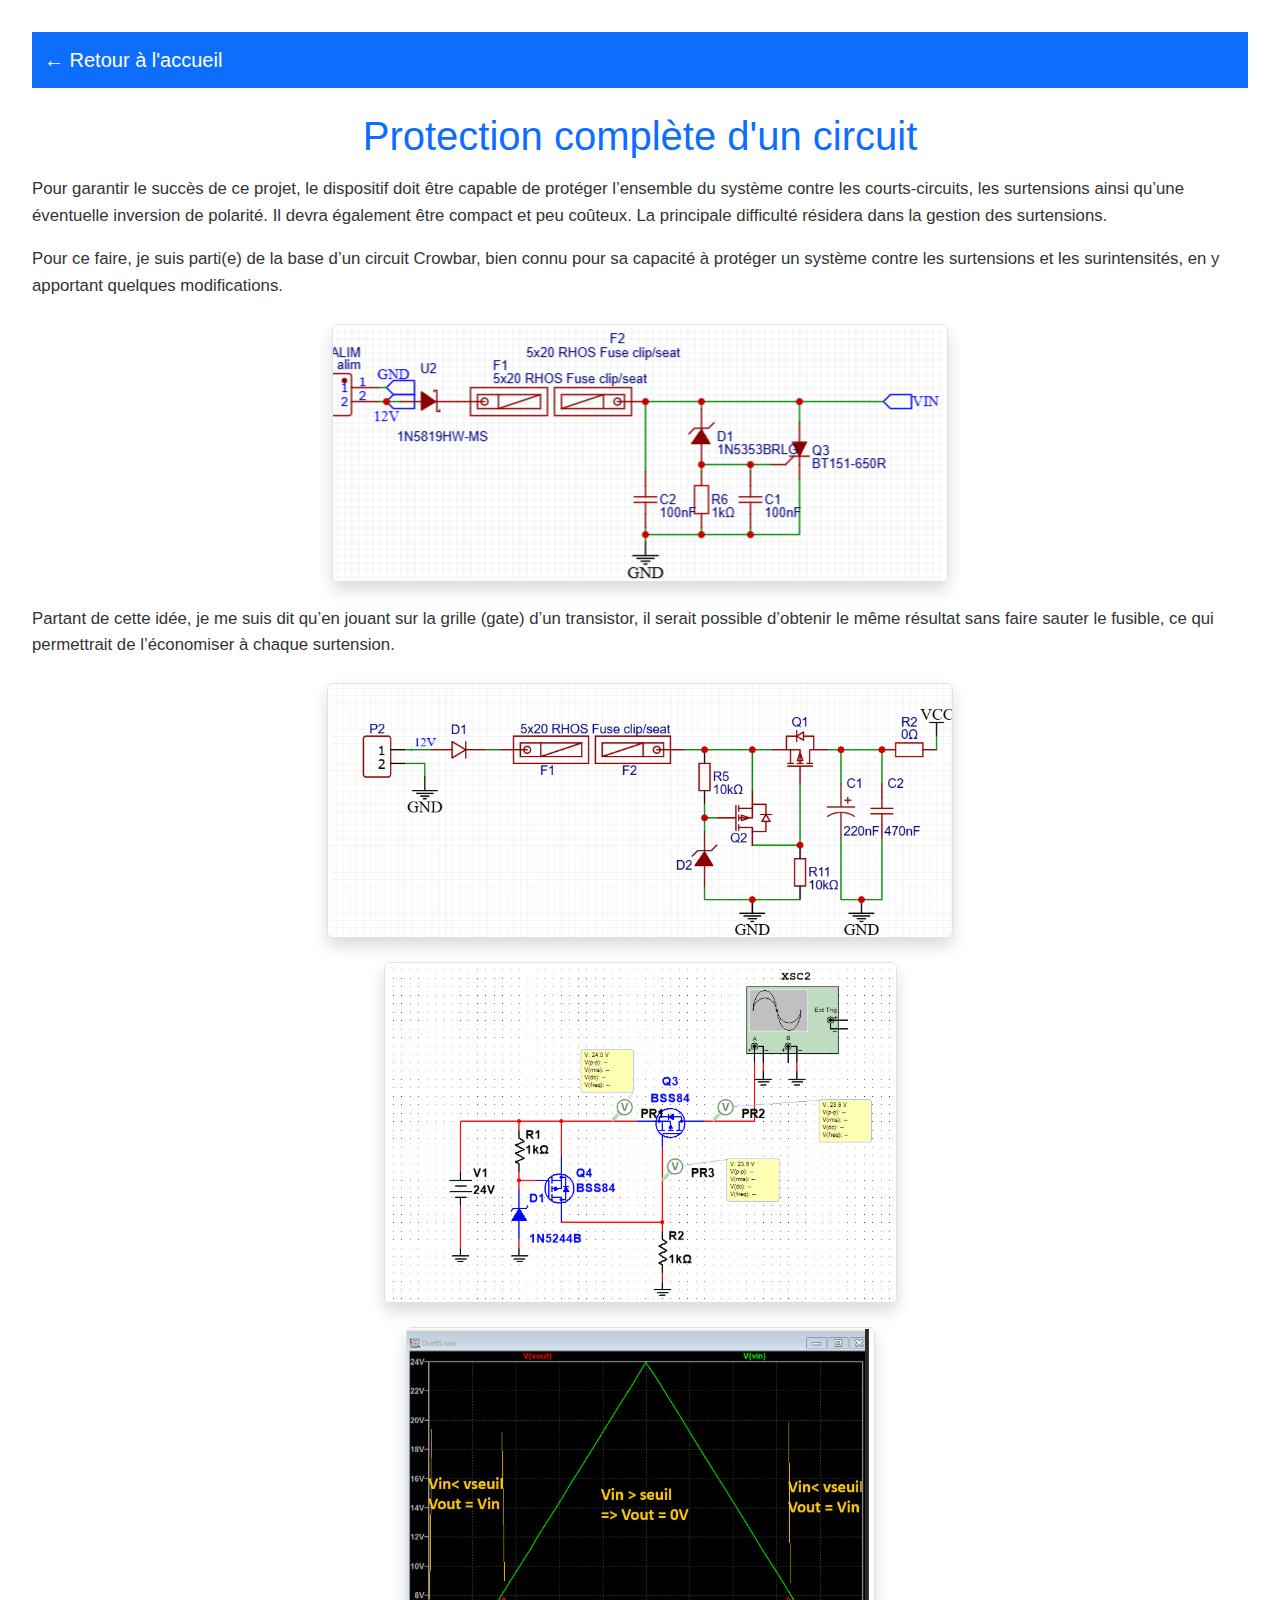
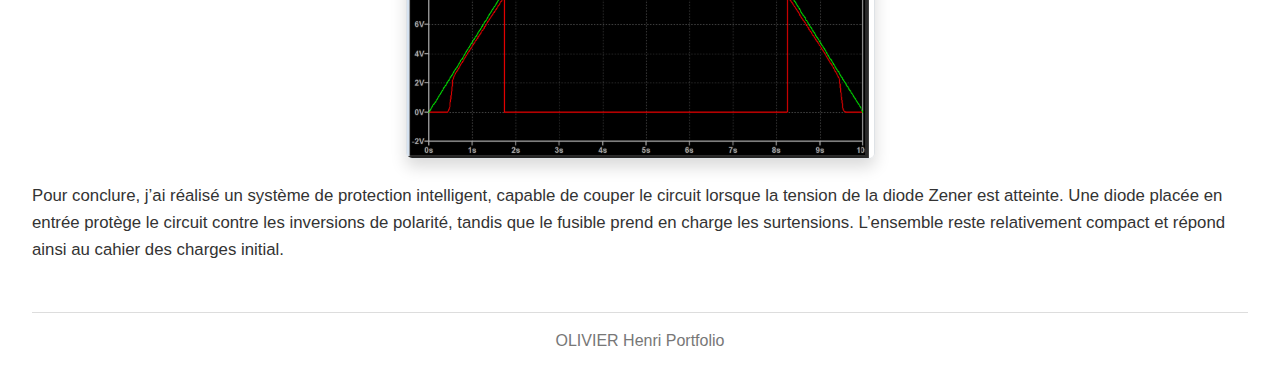
<file: src/projets/projet4.html>
<!DOCTYPE html>
<html lang="fr">

<head>
    <meta charset="UTF-8">
    <meta name="viewport" content="width=device-width, initial-scale=1">
    <title>Protection complète d'un circuit</title>
    <link href="https://cdn.jsdelivr.net/npm/bootstrap@5.3.3/dist/css/bootstrap.min.css" rel="stylesheet">
    <link rel="stylesheet" href="../../includes/projets/projet4.css">
</head>

<body>

    <nav class="navbar navbar-expand-lg navbar-dark bg-primary mb-4">
        <div class="container-fluid">
            <a class="navbar-brand" href="../../index.html">← Retour à l'accueil</a>
        </div>
    </nav>
</body>

<h1> Protection complète d'un circuit </h1>

<p>
    Pour garantir le succès de ce projet, le dispositif doit être capable de protéger l’ensemble du système contre les
    courts-circuits, les surtensions ainsi qu’une éventuelle inversion de polarité.
    Il devra également être compact et peu coûteux. La principale difficulté résidera dans la gestion des surtensions.
</p>

<p>
    Pour ce faire, je suis parti(e) de la base d’un circuit Crowbar, bien connu pour sa capacité à protéger un système
    contre les surtensions et les surintensités, en y apportant quelques modifications.
</p>
<div class="text-center my-4">
    <img src="../../images/projet4/crowbar.png" alt="Contexte du projet 4" class="img-fluid rounded border shadow">
</div>
<p>
    Partant de cette idée, je me suis dit qu’en jouant sur la grille (gate) d’un transistor, il serait possible
    d’obtenir le même résultat sans faire sauter le fusible, ce qui permettrait de l’économiser à chaque surtension.
</p>
<div class="text-center my-4">
    <img src="../../images/projet4/protection.png" alt="Contexte du projet 4" class="img-fluid rounded border shadow">
</div>
<div class="text-center my-4">
    <img src="../../images/projet4/simu.png" alt="Contexte du projet 4" class="img-fluid rounded border shadow">
</div>
<div class="text-center my-4">
    <img src="../../images/projet4/resusimu.png" alt="Contexte du projet 4" class="img-fluid rounded border shadow">
</div>

<p>
    Pour conclure, j’ai réalisé un système de protection intelligent, capable de couper le circuit lorsque la tension de
    la diode Zener est atteinte. Une diode placée en entrée protège le circuit contre les inversions de polarité, tandis
    que le fusible prend en charge les surtensions.
    L’ensemble reste relativement compact et répond ainsi au cahier des charges initial.
</p>


<footer>OLIVIER Henri Portfolio </footer>
</file>
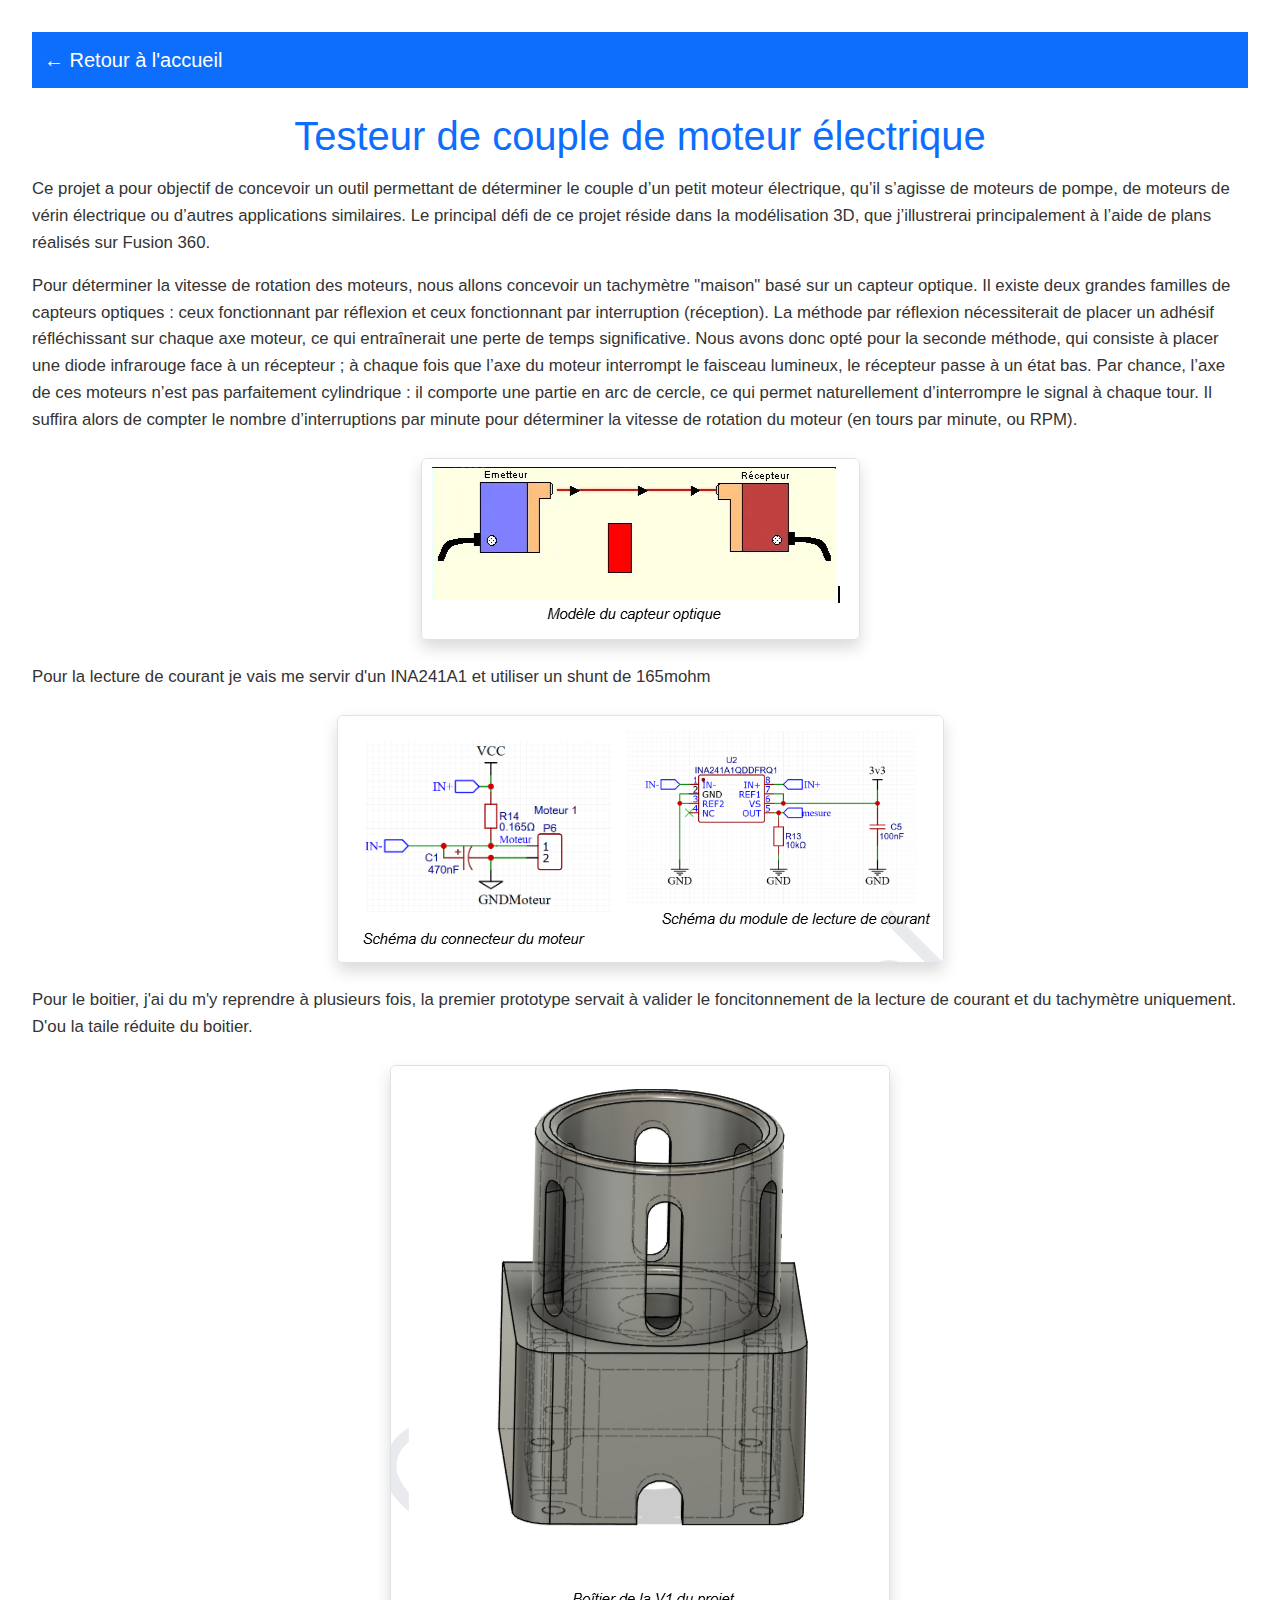
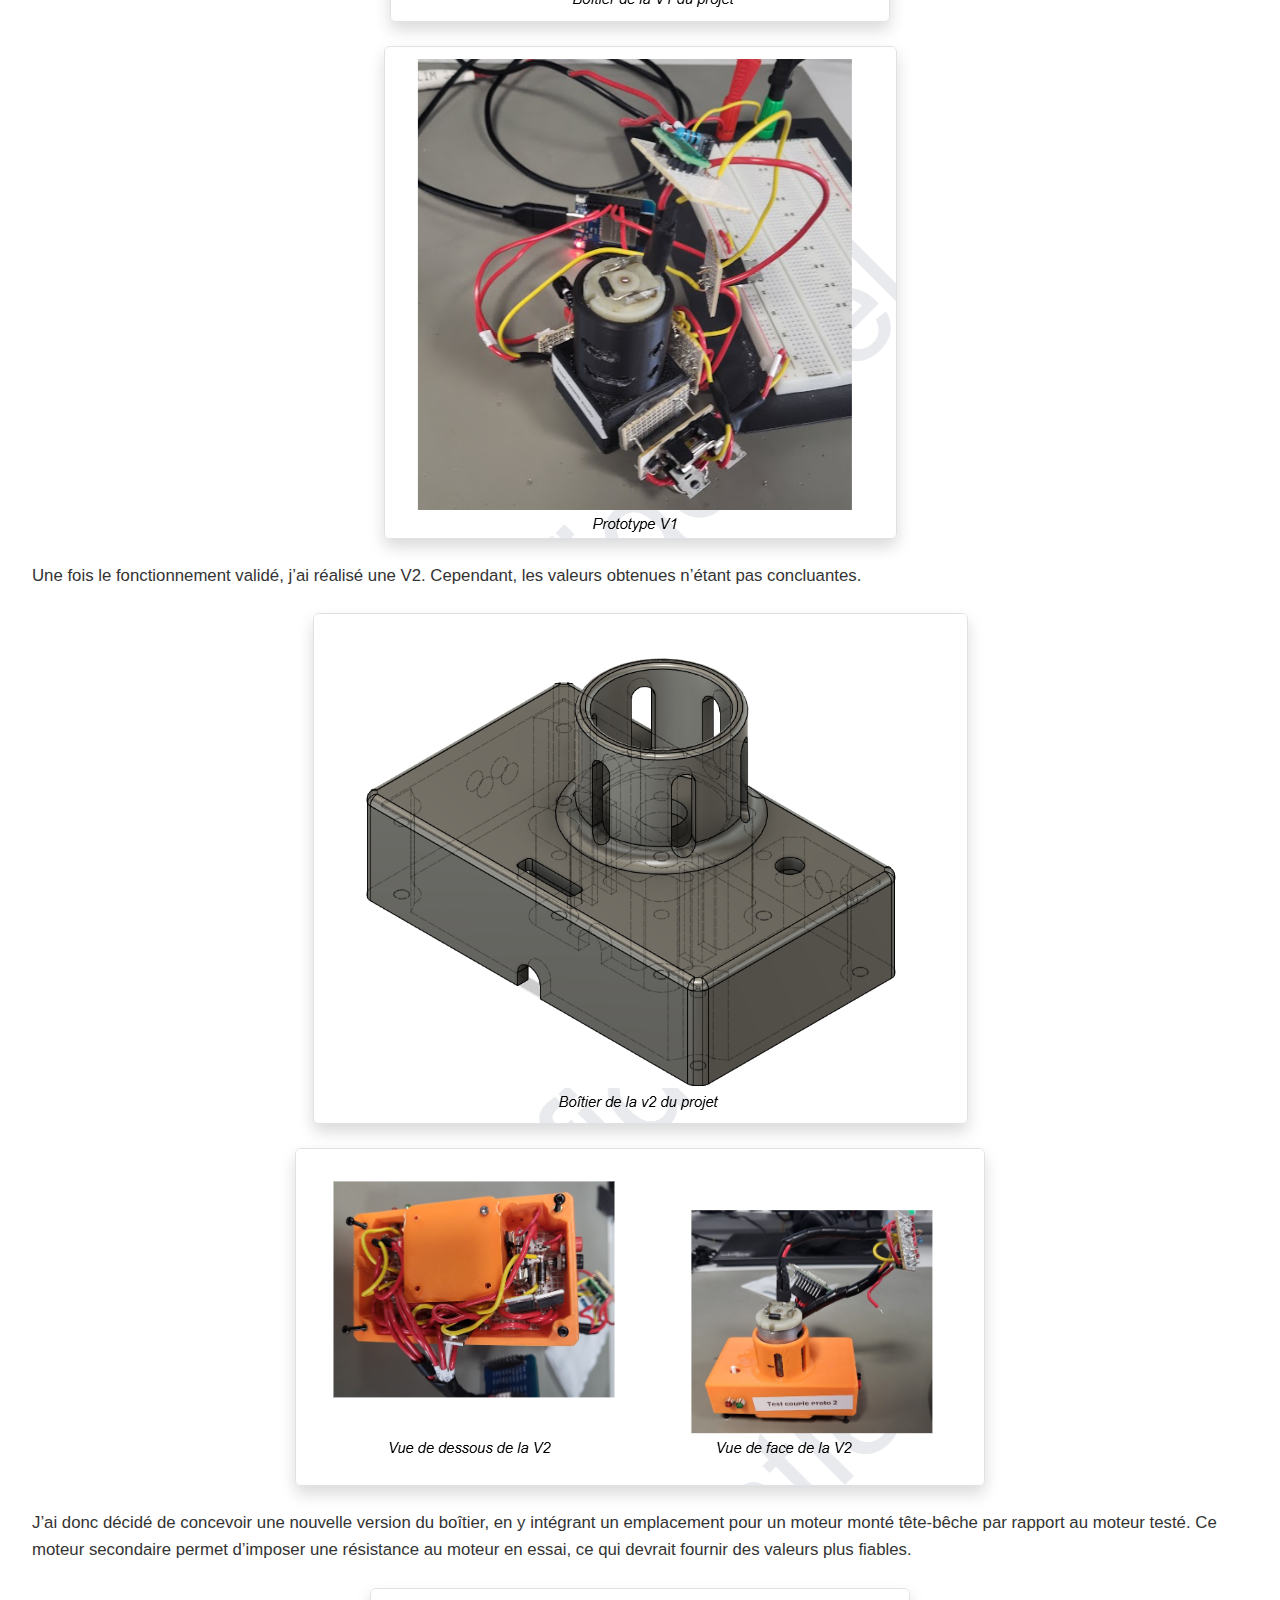
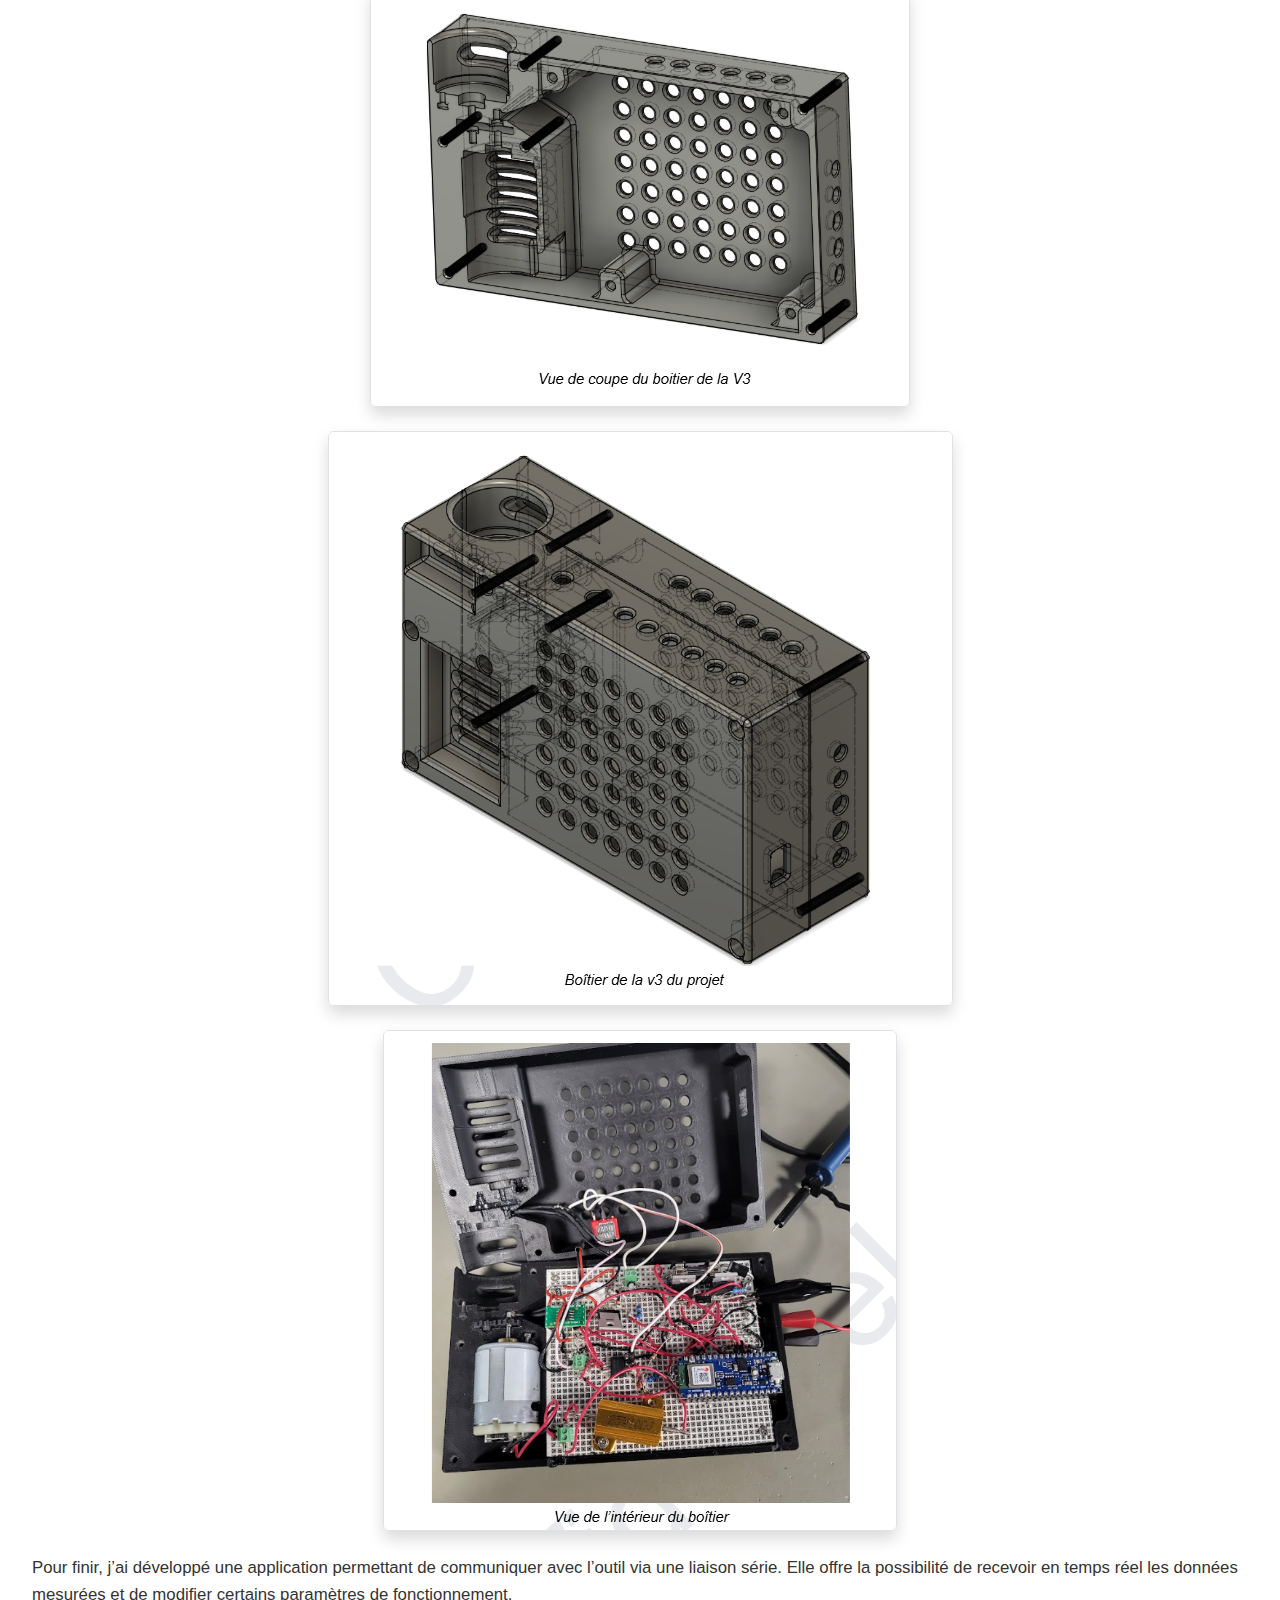
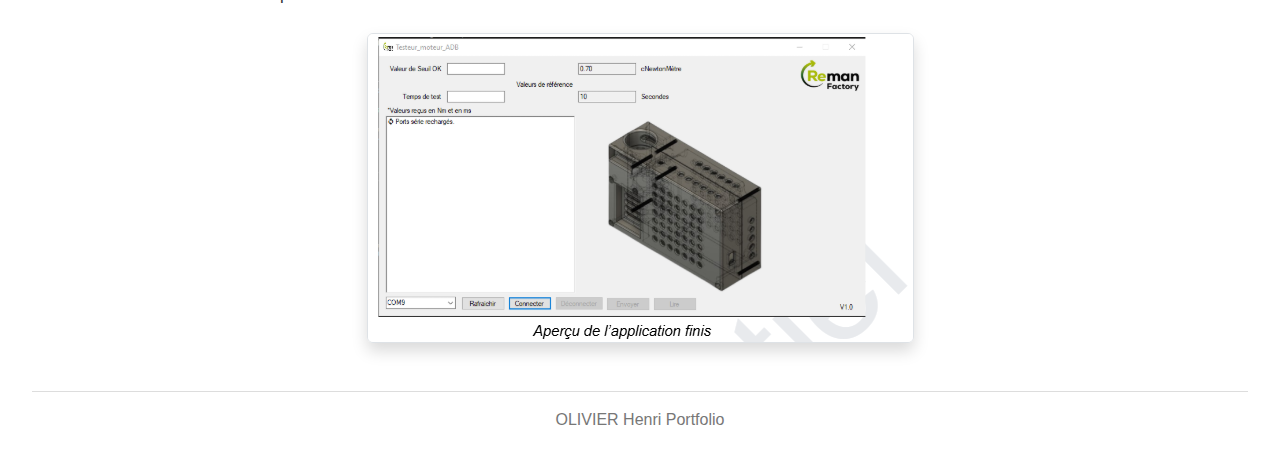
<file: src/projets/projet5.html>
<!DOCTYPE html>
<html lang="fr">

<head>
    <meta charset="UTF-8">
    <meta name="viewport" content="width=device-width, initial-scale=1">
    <title>Testeur de couple de moteur électrique</title>
    <link href="https://cdn.jsdelivr.net/npm/bootstrap@5.3.3/dist/css/bootstrap.min.css" rel="stylesheet">
    <link rel="stylesheet" href="../../includes/projets/projet5.css">
</head>

<body>

    <nav class="navbar navbar-expand-lg navbar-dark bg-primary mb-4">
        <div class="container-fluid">
            <a class="navbar-brand" href="../../index.html">← Retour à l'accueil</a>
        </div>
    </nav>
</body>

<h1> Testeur de couple de moteur électrique </h1>

<p>
    Ce projet a pour objectif de concevoir un outil permettant de déterminer le couple d’un petit moteur électrique,
    qu’il s’agisse de moteurs de pompe, de moteurs de vérin électrique ou d’autres applications similaires.
    Le principal défi de ce projet réside dans la modélisation 3D, que j’illustrerai principalement à l’aide de plans
    réalisés sur Fusion 360.
</p>
<p>
    Pour déterminer la vitesse de rotation des moteurs, nous allons concevoir un tachymètre "maison" basé sur un capteur
    optique. Il existe deux grandes familles de capteurs optiques : ceux fonctionnant par réflexion et ceux fonctionnant
    par interruption (réception). La méthode par réflexion nécessiterait de placer un adhésif réfléchissant sur chaque
    axe moteur, ce qui entraînerait une perte de temps significative. Nous avons donc opté pour la seconde méthode, qui
    consiste à placer une diode infrarouge face à un récepteur ; à chaque fois que l’axe du moteur interrompt le
    faisceau lumineux, le récepteur passe à un état bas. Par chance, l’axe de ces moteurs n’est pas parfaitement
    cylindrique : il comporte une partie en arc de cercle, ce qui permet naturellement d’interrompre le signal à chaque
    tour. Il suffira alors de compter le nombre d’interruptions par minute pour déterminer la vitesse de rotation du
    moteur (en tours par minute, ou RPM).
</p>
<div class="text-center my-4">
    <img src="../../images/projet5/capteuroptique.PNG" alt="Contexte du projet 5"
        class="img-fluid rounded border shadow">
</div>

<p>
    Pour la lecture de courant je vais me servir d'un INA241A1 et utiliser un shunt de 165mohm
</p>

<div class="text-center my-4">
    <img src="../../images/projet5/lecturecourant.PNG" alt="Contexte du projet 5"
        class="img-fluid rounded border shadow">
</div>
<P>
    Pour le boitier, j'ai du m'y reprendre à plusieurs fois, la premier prototype servait à valider le foncitonnement de
    la lecture de courant et du tachymètre uniquement. D'ou la taile réduite du boitier.
</P>
<div class="text-center my-4">
    <img src="../../images/projet5/v1.PNG" alt="Contexte du projet 5" class="img-fluid rounded border shadow">
</div>
<div class="text-center my-4">
    <img src="../../images/projet5/v1bis.PNG" alt="Contexte du projet 5" class="img-fluid rounded border shadow">
</div>
<P>Une fois le fonctionnement validé, j’ai réalisé une V2. Cependant, les valeurs obtenues n’étant pas concluantes.
</P>
<div class="text-center my-4">
    <img src="../../images/projet5/v2.PNG" alt="Contexte du projet 5" class="img-fluid rounded border shadow">
</div>
<div class="text-center my-4">
    <img src="../../images/projet5/v2bis.PNG" alt="Contexte du projet 5" class="img-fluid rounded border shadow">
</div>
<p>
    J’ai donc
    décidé de concevoir une nouvelle version du boîtier, en y intégrant un emplacement pour un moteur monté tête-bêche
    par rapport au moteur testé. Ce moteur secondaire permet d’imposer une résistance au moteur en essai, ce qui devrait
    fournir des valeurs plus fiables.
</p>
<div class="text-center my-4">
    <img src="../../images/projet5/v3.PNG" alt="Contexte du projet 5" class="img-fluid rounded border shadow">
</div>
<div class="text-center my-4">
    <img src="../../images/projet5/v3bis.PNG" alt="Contexte du projet 5" class="img-fluid rounded border shadow">
</div>
<div class="text-center my-4">
    <img src="../../images/projet5/v3bb.PNG" alt="Contexte du projet 5" class="img-fluid rounded border shadow">
</div>

<p>Pour finir, j’ai développé une application permettant de communiquer avec l’outil via une liaison série. Elle offre
    la possibilité de recevoir en temps réel les données mesurées et de modifier certains paramètres de fonctionnement.
</p>
<div class="text-center my-4">
    <img src="../../images/projet5/app.PNG" alt="Contexte du projet 5" class="img-fluid rounded border shadow">
</div>
<footer>OLIVIER Henri Portfolio </footer>
</file>
<file: includes/index.css>
body {
    background-image: url("../images/fond.jpg");
    background-size: cover;         
    background-repeat: no-repeat;    
    background-position: center;   
    background-attachment: fixed;    
}
  
  .card:hover {
    transform: scale(1.02);
    transition: transform 0.2s ease-in-out;
  }
  
  .card-title {
    color: #0d6efd;
  }
  
  footer {
    margin-top: 3rem;
    padding-top: 1rem;
    border-top: 1px solid #ddd;
    text-align: center;
    color: #777;
  }
</file>
<file: includes/projets/projet1.css>
body {

  font-family: 'Segoe UI', sans-serif;
  color: #333;
  padding: 2rem;
}

h1 {
  color: #0d6efd;
  text-align: center;
  margin-top: 1.5rem;
  margin-bottom: 1rem;
}

h2,
h4 {
  color: #0d6efd;
  text-align: left;
  margin-top: 1.5rem;
  margin-bottom: 1rem;
}

p {
  font-size: 1.05rem;
  line-height: 1.6;
  margin-bottom: 1rem;
}

img {
  max-width: 100%;
  height: auto;
  border-radius: 8px;
  border: 1px solid #ccc;
  box-shadow: 0 2px 8px rgba(0, 0, 0, 0.1);
}

.text-center {
  margin-top: 2rem;
  margin-bottom: 2rem;
}

footer {
  margin-top: 3rem;
  padding-top: 1rem;
  border-top: 1px solid #ddd;
  text-align: center;
  color: #777;
}
</file>
<file: includes/projets/projet2.css>
body {

    font-family: 'Segoe UI', sans-serif;
    color: #333;
    padding: 2rem;
}

h1 {
    color: #0d6efd;
    text-align: center;
    margin-top: 1.5rem;
    margin-bottom: 1rem;
}

h2,
h4 {
    color: #0d6efd;
    text-align: left;
    margin-top: 1.5rem;
    margin-bottom: 1rem;
}

p {
    font-size: 1.05rem;
    line-height: 1.6;
    margin-bottom: 1rem;
}

img {
    max-width: 100%;
    height: auto;
    border-radius: 8px;
    border: 1px solid #ccc;
    box-shadow: 0 2px 8px rgba(0, 0, 0, 0.1);
}

.text-center {
    margin-top: 2rem;
    margin-bottom: 2rem;
}

footer {
    margin-top: 3rem;
    padding-top: 1rem;
    border-top: 1px solid #ddd;
    text-align: center;
    color: #777;
}
</file>
<file: includes/projets/projet3.css>
body {

    font-family: 'Segoe UI', sans-serif;
    color: #333;
    padding: 2rem;
}

h1 {
    color: #0d6efd;
    text-align: center;
    margin-top: 1.5rem;
    margin-bottom: 1rem;
}

h2,
h4 {
    color: #0d6efd;
    text-align: left;
    margin-top: 1.5rem;
    margin-bottom: 1rem;
}

p {
    font-size: 1.05rem;
    line-height: 1.6;
    margin-bottom: 1rem;
}

img {
    max-width: 100%;
    height: auto;
    border-radius: 8px;
    border: 1px solid #ccc;
    box-shadow: 0 2px 8px rgba(0, 0, 0, 0.1);
}

.text-center {
    margin-top: 2rem;
    margin-bottom: 2rem;
}

footer {
    margin-top: 3rem;
    padding-top: 1rem;
    border-top: 1px solid #ddd;
    text-align: center;
    color: #777;
}
</file>
<file: includes/projets/projet4.css>
body {

    font-family: 'Segoe UI', sans-serif;
    color: #333;
    padding: 2rem;
}

h1 {
    color: #0d6efd;
    text-align: center;
    margin-top: 1.5rem;
    margin-bottom: 1rem;
}

h2,
h4 {
    color: #0d6efd;
    text-align: left;
    margin-top: 1.5rem;
    margin-bottom: 1rem;
}

p {
    font-size: 1.05rem;
    line-height: 1.6;
    margin-bottom: 1rem;
}

img {
    max-width: 100%;
    height: auto;
    border-radius: 8px;
    border: 1px solid #ccc;
    box-shadow: 0 2px 8px rgba(0, 0, 0, 0.1);
}

.text-center {
    margin-top: 2rem;
    margin-bottom: 2rem;
}

footer {
    margin-top: 3rem;
    padding-top: 1rem;
    border-top: 1px solid #ddd;
    text-align: center;
    color: #777;
}
</file>
<file: includes/projets/projet5.css>
body {

    font-family: 'Segoe UI', sans-serif;
    color: #333;
    padding: 2rem;
}

h1 {
    color: #0d6efd;
    text-align: center;
    margin-top: 1.5rem;
    margin-bottom: 1rem;
}

h2,
h4 {
    color: #0d6efd;
    text-align: left;
    margin-top: 1.5rem;
    margin-bottom: 1rem;
}

p {
    font-size: 1.05rem;
    line-height: 1.6;
    margin-bottom: 1rem;
}

img {
    max-width: 100%;
    height: auto;
    border-radius: 8px;
    border: 1px solid #ccc;
    box-shadow: 0 2px 8px rgba(0, 0, 0, 0.1);
}

.text-center {
    margin-top: 2rem;
    margin-bottom: 2rem;
}

footer {
    margin-top: 3rem;
    padding-top: 1rem;
    border-top: 1px solid #ddd;
    text-align: center;
    color: #777;
}
</file>
